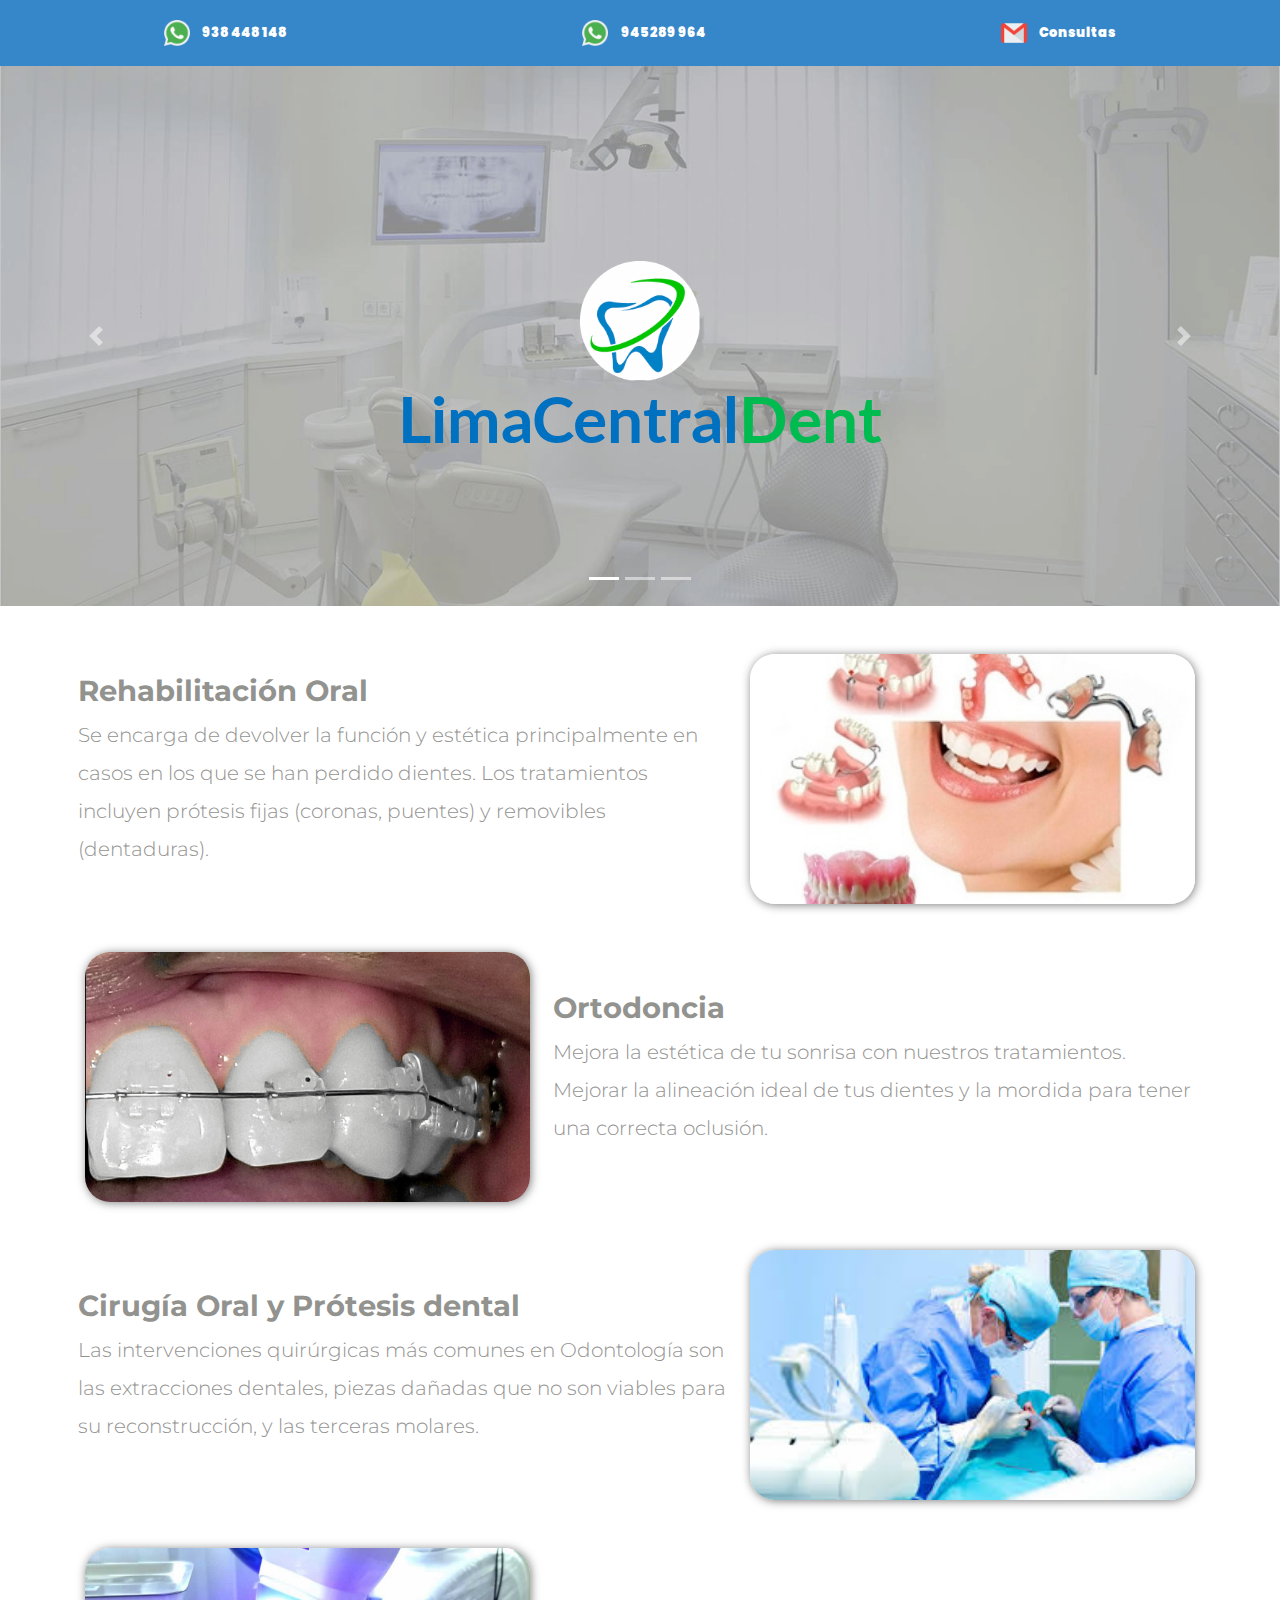
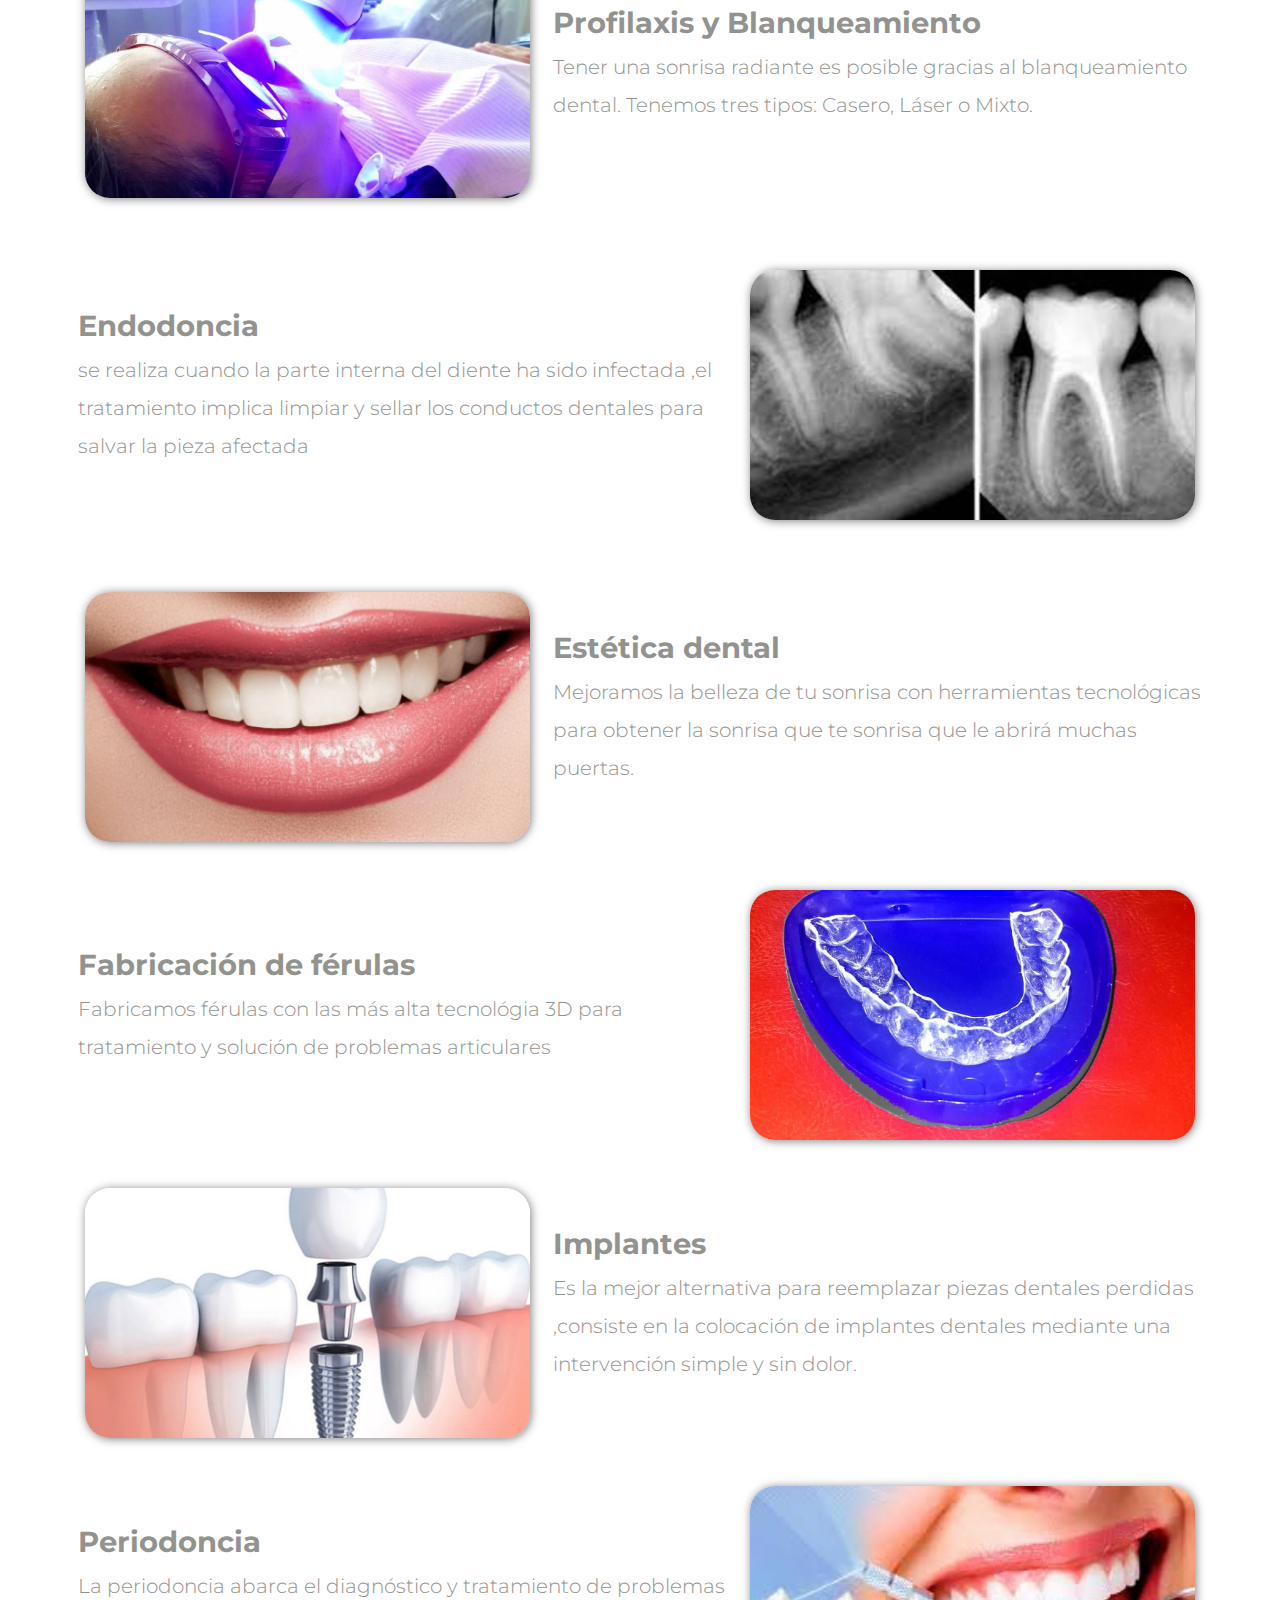
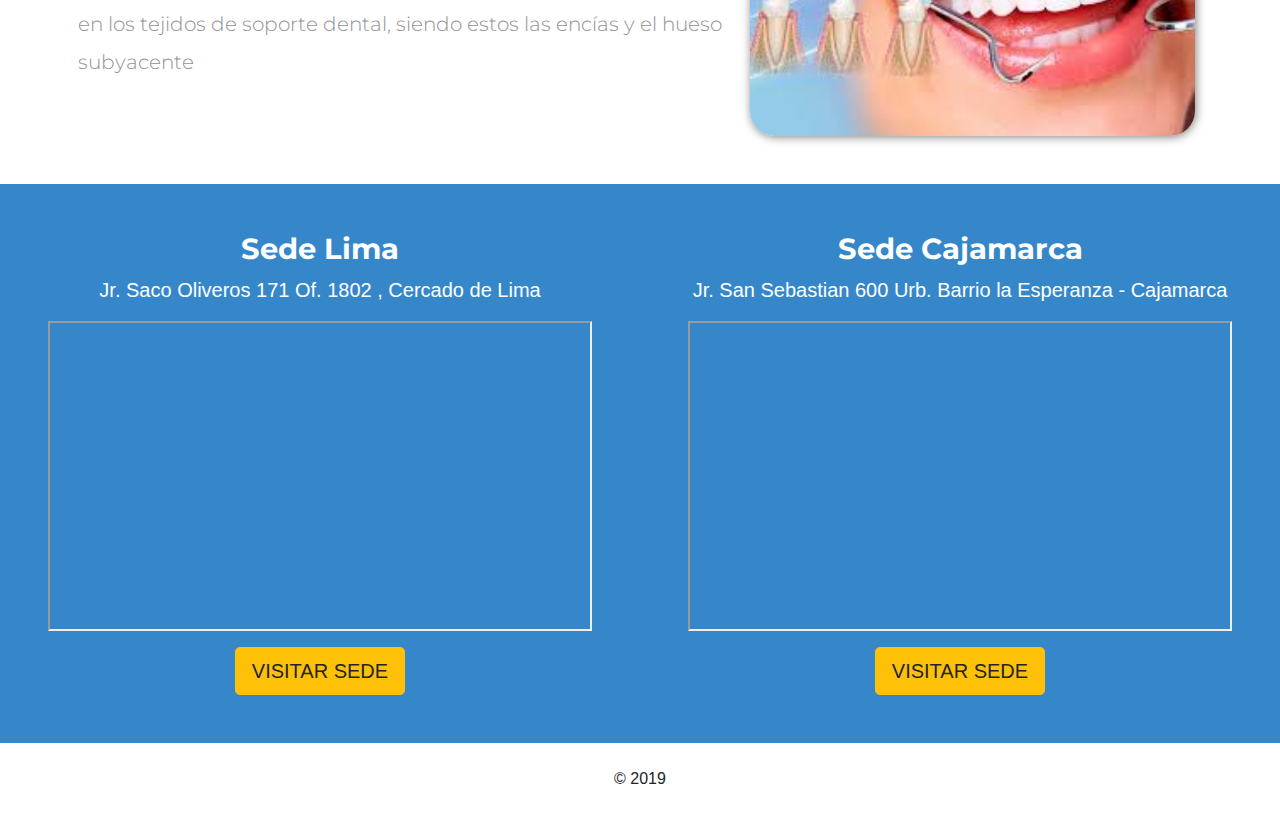
<file: index.html>
<!DOCTYPE html>
<html lang="en">
<!-- FECHA : 2019 - 12 - 12  -->
<!-- lUGAR : PC   -->

<head>
    <link rel="icon" href="./imagenes/logotitle.png" />
    <meta charset="utf-8" />
    <meta name="viewport" content="width=device-width, initial-scale=1, shrink-to-fit=no" />
    <meta name="author" content="luisjcueva" />
    <meta name="generator" content="luisjcueva" />

    <!-- ============================================================================================================= -->
    <title>Lima Central Dent en La cercado de Lima , Lima ,Perú</title>
    <meta name="keywords"
        content="diente,ortodoncia,Relativación Oral , Ortodoncia, Cirugia dental , Protesis dental , Profilasis , Blanqueamiento,Endodoncia , Estética dental , Lima,Perú " />
    <meta name="description"
        content="Realimos servicios de Ortodoncia , Relativación Oral , Ortodoncia, Cirugía Dental , Prótesis dental , Profilaxis , Blanqueamiento , Endodoncia , Estética dental ." />
    <!-- ============================================================================================================= -->

    <link rel="stylesheet" href="https://stackpath.bootstrapcdn.com/bootstrap/4.3.1/css/bootstrap.min.css" />
    <link rel="stylesheet" href="https://stackpath.bootstrapcdn.com/font-awesome/4.7.0/css/font-awesome.min.css" />
    <!-- ============================================================================================================= -->
    <link rel="stylesheet" href="./css/background.css" />
    <link rel="stylesheet" href="./css/googlemaps.css" />
    <link rel="stylesheet" href="./css/index.css" />
    <link rel="stylesheet" href="./css/img.css" />
    <link rel="stylesheet" href="./css/fab.css" />
    <link rel="stylesheet" href="./css/carousel.css" />
    <link rel="stylesheet" href="./css/bootstrap.min.css">

    <link rel="stylesheet" href="./css/animate.css">
    <!-- ============================================================================================================= -->
    <link rel="stylesheet" href="https://fonts.googleapis.com/css?family=Courgette" />
    <link rel="stylesheet" href="https://fonts.googleapis.com/css?family=Lato&display=swap" />
    <link rel="stylesheet" href="https://fonts.googleapis.com/css?family=Montserrat:400,700,900&display=swap" />
    <link rel="stylesheet" href="https://fonts.googleapis.com/css?family=Poppins&display=swap">
    <link href="https://fonts.googleapis.com/css?family=Cinzel:400,700,900&display=swap" rel="stylesheet">
</head>

<body>
    <!-- nav -->
    <nav class="navbar navbar-dark navbar-expand-sm nav-celeste ">     
        <ul class="navbar-nav m-auto">
            <li class="nav-item my-1">
                <a class=" nav-link text-secondary ml-2 mr-2" href="https://wa.me/51938448148?text=Quisiera una consulta o cita" >
                    <img class=" img_resize_nav mx-auto " alt="some" src="imagenes/whatsapp01.png"  />
                    <span class=" ml-2 icons-font  text-center text-white " >
                        938 448 148
                    </span>
                </a>
            </li>


        </ul>

        <ul class="navbar-nav m-auto">
            <li class="nav-item">
                <a class="nav-link text-secondary ml-2 mr-2"  href="https://wa.me/51945289964?text=Quisiera una consulta o cita"
                    ">
                    <img class=" img_resize_nav mx-auto " alt="some" src="imagenes/whatsapp01.png"
                         display: inline;" />
                    <span class="ml-2  icons-font mt-2  text-center text-white"  >
                        945 289 964
                    </span>
                </a>
            </li>
        </ul>

        <ul class="navbar-nav m-auto">
            <li class="nav-item">
                <a class="nav-link text-secondary ml-2 mr-2" href="contacto.html" >
                    <img class=" img_resize_nav mx-auto " src="imagenes/gmail.png"
                        alt="img" />
                    <span class="ml-2 icons-font mt-2  text-center text-white">
                        Consultas
                    </span>
                </a>
            </li>
        </ul>



    </nav>
    <!-- main -->
    <main role="main">
        <div id="myCarousel" class="carousel slide  " data-ride="carousel">
            <ol class="carousel-indicators">
                <li data-target="#myCarousel" data-slide-to="0" class="active"></li>
                <li data-target="#myCarousel" data-slide-to="1"></li>
                <li data-target="#myCarousel" data-slide-to="2"></li>
            </ol>
            <div class="carousel-inner p-auto">
                <div class="carousel-item active m-auto">
                    <img class="img-main " src="./imagenes/logoprueba04.PNG" alt="" />
                    <div class="container p-auto">
                        <div class="carousel-caption p-auto">
                            <img class=" img_resize animated fadeInDown retraso-1"
                                src="./imagenes/logotitle.png" alt="" />
                            <h1 class="animated fadeInDown retraso-2  text-center  title-size "
                                style="color: #0070C0;  ">
                                LimaCentral<span class="" style="color: #00BB50;">Dent</span></h1>
                            <div class="aumentar">

                            </div>


                        </div>
                    </div>
                </div>
                <div class="carousel-item">
                    <img class="img-main " src="./imagenes/credi.jpg" alt="" />
                    <div class="container">
                        <div class="carousel-caption">
                            <div class="row  animated fadeInDown retraso-3" style="text-align: center;">
                                <div class="col- m-auto  ">
                                    <img class="mb-4 img_pagos_credit" src="imagenes/m1.png" alt="">
                                </div>
                                <div class="col- m-auto ">
                                    <img class="mb-4 img_pagos_credit" src="imagenes/m2.png" alt="">
                                </div>
                                <div class="col- m-auto ">
                                    <img class="mb-4 img_pagos_credit" src="imagenes/m3.png" alt="">
                                </div>
                                <div class="col-  m-auto">
                                    <img class="mb-4 img_pagos_credit" src="imagenes/m4.png" alt="">
                                </div>
                            </div>
                            <h1 class="animated fadeInDown retraso-2  text-center  title-size-2  "> Aceptamos todo medio
                                de pago</h1>
                            <div class=" aumentar">
                            </div>
                        </div>
                    </div>
                </div>
                <div class="carousel-item">
                    <img class="img-main " src="./imagenes/logo02.png" alt="" />
                    <div class="container">
                        <div class="carousel-caption"></div>
                    </div>
                </div>

            </div>
            <a class="carousel-control-prev" href="#myCarousel" role="button" data-slide="prev">
                <span class="carousel-control-prev-icon" aria-hidden="true"></span>
                <span class="sr-only">Previous</span>
            </a>
            <a class="carousel-control-next" href="#myCarousel" role="button" data-slide="next">
                <span class="carousel-control-next-icon" aria-hidden="true"></span>
                <span class="sr-only">Next</span>
            </a>
        </div>
    </main>

    <!-- ============================================================================================================= -->
    <div class="container marketing">
         
        <div class="row my-5 hovertext">
            <div class="col-md-7 my-auto p-2 ">
                <!--  la letra debe ser igual al titulo logo  -->
                <h1 class="service-font ">Rehabilitación Oral</h1>
                <p class=" description-font lead">
                    Se encarga de devolver la función y estética principalmente en casos
                    en los que se han perdido dientes. Los tratamientos incluyen
                    prótesis fijas (coronas, puentes) y removibles (dentaduras).
                </p>
            </div>
            <div class="col-md-5 my-auto">
                <img class=" img-standar   " src="./imagenes/rehabitacionoral.jpg" alt=""/>
            </div>
        </div>
        <!--2 -->
   
        <div class="row my-5 hovertext">
            <div class="col-md-7 order-md-2 my-auto p-2">
                <h1 class="service-font">Ortodoncia</h1>
                <p class="lead description-font">
                    Mejora la estética de tu sonrisa con nuestros tratamientos. Mejorar
                    la alineación ideal de tus dientes y la mordida para tener una
                    correcta oclusión.
                </p>
            </div>
            <div class="col-md-5 order-md-1 my-auto ">
                <img class=" img-standar   " src="./imagenes/ortodo.jpg" alt=""/>
            </div>
        </div>
        <!--3 -->
    
        <div class="row my-5 hovertext">
            <div class="col-md-7 my-auto p-2">
                <h1 class="service-font">Cirugía Oral y Prótesis dental</h1>
                <p class="lead description-font">
                    Las intervenciones quirúrgicas más comunes en Odontología son las
                    extracciones dentales, piezas dañadas que no son viables para su
                    reconstrucción, y las terceras molares.
                </p>
            </div>
            <div class="col-md-5 my-auto">
                <img class=" img-standar   " src="./imagenes/cirugiaOral.jpg" alt=""/>
            </div>
        </div>
        <!--4 -->
 

        <div class="row my-5 hovertext">
            <div class="col-md-7 order-md-2 my-auto p-2">
                <h1 class="service-font">Profilaxis y Blanqueamiento</h1>
                <p class="lead description-font">
                    Tener una sonrisa radiante es posible gracias al blanqueamiento
                    dental. Tenemos tres tipos: Casero, Láser o Mixto.
                </p>
            </div>
            <div class="col-md-5 order-md-1 my-auto">
                <img class=" img-standar   " src="./imagenes/blan.jpg" alt=""/>
            </div>
        </div>
     
        <div class="row my-5 hovertext">
            <div class="col-md-7 my-auto p-2">
                <h1 class="service-font">
                    Endodoncia
                </h1>
                <p class="lead description-font">
                    se realiza cuando la parte interna del diente ha sido infectada ,el
                    tratamiento implica limpiar y sellar los conductos dentales para
                    salvar la pieza afectada
                </p>
            </div>
            <div class="col-md-5 my-4">
                <img class=" img-standar   " src="./imagenes/endodoncia.jpg" alt=""/>
            </div>
        </div>



        <div class="row my-5 hovertext">
            <div class="col-md-7 order-md-2 my-auto p-2">
                <h1 class="service-font">
                    Estética dental
                </h1>
                <p class="lead description-font">
                    Mejoramos la belleza de tu sonrisa con herramientas tecnológicas
                    para obtener la sonrisa que te sonrisa que le abrirá muchas puertas.
                </p>
            </div>
            <div class="col-md-5 order-md-1 my-auto ">
                <img class=" img-standar   " src="./imagenes/este.png" alt=""/>
            </div>
        </div>

        <!--7 -->
      

        <div class="row my-5 hovertext">
            <div class="col-md-7 my-auto p-2">
                <h1 class=" service-font">
                    Fabricación de férulas
                </h1>
                <p class="lead description-font">
                    Fabricamos férulas con las más alta tecnológia 3D para tratamiento y
                    solución de problemas articulares
                </p>
            </div>
            <div class="col-md-5 my-auto ">
                <img class=" img-standar   " src="./imagenes/feruda.jpg" alt=""/>
            </div>
        </div>



        <div class="row my-5 hovertext">
            <div class="col-md-7 order-md-2 my-auto p-2">
                <h1 class="service-font">
                    Implantes
                </h1>
                <p class="lead description-font">
                    Es la mejor alternativa para reemplazar piezas dentales perdidas
                    ,consiste en la colocación de implantes dentales mediante una
                    intervención simple y sin dolor.
                </p>
            </div>
            <div class="col-md-5 order-md-1 my-auto ">
                <img class=" img-standar   " src="./imagenes/implante.jpg" alt=""/>
            </div>
        </div>

      

        <div class="row  my-5 hovertext">
            <div class="col-md-7 my-auto p-2">
                <h1 class="service-font">
                    Periodoncia
                </h1>
                <p class="lead description-font">
                    La periodoncia abarca el diagnóstico y tratamiento de problemas en
                    los tejidos de soporte dental, siendo estos las encías y el hueso
                    subyacente
                </p>
            </div>
            <div class="col-md-5 my-auto ">
                <img class=" img-standar   " src="./imagenes/periodoncia.jpg" alt=""/>
            </div>
        </div>

       

        <!-- /END THE FEATURETTES -->
    </div>
<!-- ============================================================================================================= -->
    <section class="fondo_4">
        <div class="row m-0 p-0">
                <div class="col-lg-6 col-md-5 p-5  text-center mx-auto">
                    <h1 class="service-font text-white" >Sede Lima</h1>
                    <p class="lead text-white">
                        Jr. Saco Oliveros 171 Of. 1802 , Cercado de Lima
                    </p>
                    <div>
                        <div class="google-maps">
                            <iframe
                                src="https://www.google.com/maps/embed?pb=!1m18!1m12!1m3!1d3901.6401081371146!2d-77.03964038462482!3d-12.068264791453009!2m3!1f0!2f0!3f0!3m2!1i1024!2i768!4f13.1!3m3!1m2!1s0x9105c8eb8de41d8b%3A0x677c05fa1fc06c38!2sSensara%20Edificio%20Residencial!5e0!3m2!1ses-419!2spe!4v1570990356450!5m2!1ses-419!2spe"
                              ></iframe>
                        </div>
                        <div class="m-auto px-4">
                        <a class="btn btn-warning btn-lg "
                                href="https://www.google.com/maps?ll=-12.068265,-77.037452&z=16&t=m&hl=es-419&gl=PE&mapclient=embed&cid=7456841654851365944">
                                VISITAR SEDE </a>
                        </div>
                    </div>
                </div>
                <div class="col-lg-6 col-md-5 p-5  text-center mx-auto">

                      <h1 class="service-font text-white" >Sede Cajamarca</h1>
                       <p class="lead text-white">
                        Jr. San Sebastian 600 Urb. Barrio la Esperanza - Cajamarca
                    </p>
                    <div>
                        <div class="google-maps">
                            <iframe
                                src="https://www.google.com/maps/embed?pb=!1m18!1m12!1m3!1d2638.9043734141746!2d-78.51860345715076!3d-7.165003807739047!2m3!1f0!2f0!3f0!3m2!1i1024!2i768!4f13.1!3m3!1m2!1s0x0%3A0x0!2zN8KwMDknNTQuMiJTIDc4wrAzMScwMS43Ilc!5e0!3m2!1ses-419!2spe!4v1572232214871!5m2!1ses-419!2spe"
                       ></iframe>
                        </div>

                    </div>
                         <div class="m-auto px-4">
                        <a class="btn btn-warning btn-lg"
                            href="https://www.google.com/maps/place/7%C2%B009'54.1%22S+78%C2%B031'01.7%22W/@-7.16502,-78.5176922,19z/data=!3m1!4b1!4m13!1m6!3m5!1s0x0:0xc625f6d27f3a1b59!2sHotel!8m2!3d-7.1650759!4d-78.5164277!3m5!1s0x0:0x0!7e2!8m2!3d-7.1650198!4d-78.5171453?hl=es-419">
                              VISITAR SEDE </a>
                    </div>
                </div>
            </div>
    </section>

    <!-- ============================================================================================================= -->

    <!-- FOOTER -->
    <section class="container p-4 m-auto text-center">
         <p class="m-0 p-0" >© 2019</h1>
    </section>
        <!-- FOOTER -->
    <script src="https://code.jquery.com/jquery-3.3.1.slim.min.js"></script> 
    <script src="https://cdnjs.cloudflare.com/ajax/libs/popper.js/1.14.7/umd/popper.min.js"></script>
    <script src="https://stackpath.bootstrapcdn.com/bootstrap/4.3.1/js/bootstrap.min.js"></script>
    <script src="./js/bootstrap.min.js"></script>

       <script>
        window.jQuery ||
            document.write(
                '<script src="/docs/4.3/assets/js/vendor/jquery-slim.min.js"><\/script>'
            );
    </script>

        <script type="text/javascript">
        function googleTranslateElementInit() {
            new google.translate.TranslateElement({
                pageLanguage: 'es'
            }, 'google_translate_element');
        }
    </script>

    <script type="text/javascript" src="//translate.google.com/translate_a/element.js?cb=googleTranslateElementInit">
    </script>
</body>

</html>
</file>
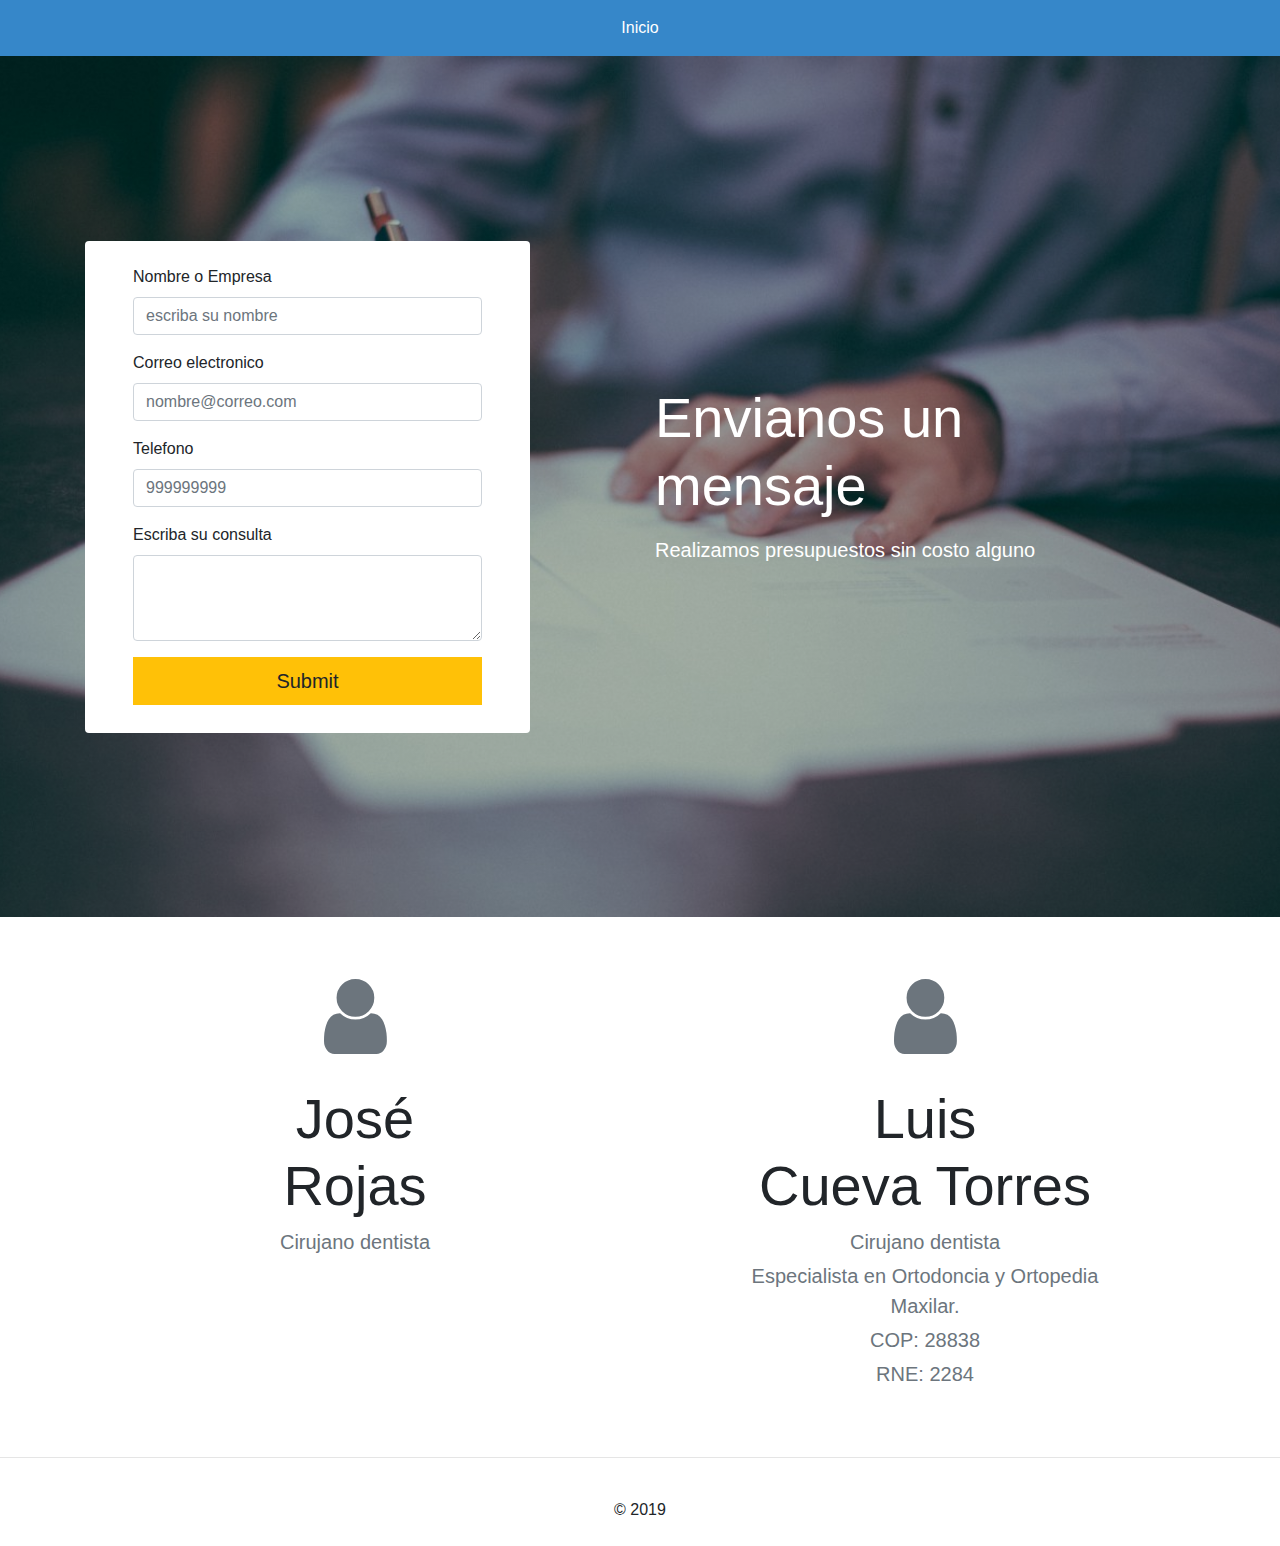
<file: contacto.html>
<!doctype html>
<html lang="en">

<head>
    <meta charset="utf-8">
    <meta name="viewport" content="width=device-width, initial-scale=1, shrink-to-fit=no">
    <meta name="author" content="Jhonny Cave" />
    <meta name="generator" content="Jhonny Cave" />
    <link rel="icon" href="./imagenes/logotitle.png" />

    <!-- ============================================================================================================= -->
    <title>Lima Central Dent en La cercado de Lima ,
        Lima ,Perú </title>
    <meta name="keywords"
        content="Contacto : José Rojas (Cirujano Dentista)  y  Luis Cueva Torres (Especialista en Ortodoncia y Ortopedia Maxilar)">
    <meta name="description"
        content="  José Rojas (Cirujano Dentista)  y  Luis Cueva Torres (Especialista en Ortodoncia y Ortopedia Maxilar) ">
    <!-- ============================================================================================================= -->

    <link rel="stylesheet" href="https://stackpath.bootstrapcdn.com/bootstrap/4.3.1/css/bootstrap.min.css">
    <link rel="stylesheet" href="https://stackpath.bootstrapcdn.com/font-awesome/4.7.0/css/font-awesome.min.css">

    <style>
        .bd-placeholder-img {
            font-size: 1.125rem;
            text-anchor: middle;
            -webkit-user-select: none;
            -moz-user-select: none;
            -ms-user-select: none;
            user-select: none;
        }

        @media (min-width: 768px) {
            .bd-placeholder-img-lg {
                font-size: 3.5rem;
            }
        }
    </style>
    <!-- Custom styles for this template -->
    <link rel="stylesheet" href="./css/carousel.css">
    <link rel="stylesheet" href="./css/background.css">
    <link rel="stylesheet" href="css/googlemaps.css">
    <link rel="stylesheet" href="./css/index.css" />
</head>

<body>
    <header>
        <nav class="navbar navbar-dark navbar-expand-sm nav-celeste  ">


            <div class="collapse navbar-collapse" id="navbarCollapse">
                <ul class="navbar-nav  m-auto">
                    <li class="nav-item active">
                        <a class="nav-link text-secondary " href="index.html"><span class="text-white">
                                Inicio
                            </span> </a>

                    </li>


                </ul>

            </div>
        </nav>
    </header>
    <!-- ============================================================================================================= -->

    <section>
        <div class="py-5" id="forms-02"
            style="background: linear-gradient(90deg, rgba(0, 0, 0, 0.3) 10%, rgba(0, 0, 0, 0.3)), url('imagenes/contactoCorreo.jpg') center center; background-size: cover;">
            <div class="container d-flex flex-column py-5" style="min-height: 85vh;">
                <div class="row my-auto">
                    <div class="col-lg-5 col-md-12 col-sm-12 my-auto">
                        <div class="card border-0">

                            <div class="card-block pt-4 px-5 pb-1">
                                <form class="recaptchaForm" action="enviar.php" method="POST">
                                    <div class="form-group">
                                        <label for="exampleFormControlInput1">Nombre o Empresa</label>
                                        <input type="text" name="form_name" class="form-control" id="name"
                                            placeholder="escriba su nombre" required>
                                    </div>
                                    <div class="form-group">
                                        <label for="exampleFormControlInput1">Correo electronico</label>
                                        <input type="email" name="form_email" class="form-control" id="email"
                                            placeholder="nombre@correo.com" required>
                                    </div>
                                    <div class="form-group">
                                        <label for="exampleFormControlInput1">Telefono</label>
                                        <input type="tel" name="form_tel" class="form-control" id="phone"
                                            placeholder="999999999" required>
                                    </div>

                                    <div class="form-group">
                                        <label for="exampleFormControlTextarea1">Escriba su consulta </label>
                                        <textarea class="form-control" name="form_msj" id="consulta"
                                            rows="3"></textarea>
                                    </div>

                                    <div class="form-group">
                                        <div class="g-recaptcha"
                                            data-sitekey="6LcVKsUUAAAAABa3R0TL9hkTjS59sTrUIfoQOJ3W"></div>
                                    </div>

                                    <input id="boton_enviar" class="btn btn-lg btn-warning mb-4 w-100 rounded-0"
                                        type="submit" value="Submit">

                                </form>
                            </div>
                        </div>
                    </div>
                    <div class="col-lg-5 col-md-10 col-sm-12 m-auto py-5 my-auto">
                        <h2 class="display-4 mb-3 text-white">Envianos un mensaje </h2>
                        <p class="lead mb-4 mr-5 text-white">Realizamos presupuestos sin costo alguno</p>

                    </div>
                </div>
            </div>
        </div>
    </section>

    <!-- ============================================================================================================= -->
    <div class="container d-flex flex-column py-5" >
        <div class="row d-flex flex-row ">
            <div class="col-lg-5 col-md-6 col-sm-12 text-center mx-auto  border-light">
                <span class="display-2">
                    <i class="fa fa-user text-secondary mb-4"></i>
                </span>
                <h2 class="display-4 mb-0"> José</h2>
                <h2 class="display-4 mb-2 mx-4">Rojas </h2>
                <p class="text-secondary lead mb-1 mx-4">Cirujano dentista </p>
            </div>

            <div class="col-lg-5 col-md-6 col-sm-12 text-center mx-auto ">
                <span class="display-2">
                    <i class="fa fa-user text-secondary mb-4"></i>
                </span>
                <h2 class="display-4 mb-0">Luis </h2>
                <h2 class="display-4 mb-2 mx-4">Cueva Torres </h2>
                <p class="text-secondary lead mb-1 mx-4">Cirujano dentista </p>
                <p class="text-secondary lead mb-1 mx-4"> Especialista en Ortodoncia y Ortopedia Maxilar.</p>
                <p class="text-secondary lead mb-1 mx-4">COP: 28838 </p>
                <p class="text-secondary lead mb-1 mx-4">RNE: 2284 </p>

            </div>
        </div>
    </div>

    </main>
    <hr>
    <!-- FOOTER -->
    <section class="container p-4 m-auto text-center border-">
        <p class="m-0 p-0">© 2019</h1>
    </section>
    <script src="https://www.google.com/recaptcha/api.js"> </script>
    <script type="text/javascript">
        $(document).ready(function () {
            $(".recaptchaForm").submit(function (event) {
                var recaptcha = $("#g-recaptcha-response").val();

                var name = document.getElementById("name").value;
                var email = document.getElementById("email").value;
                var phone = document.getElementById("phone").value;
                var consulta = document.getElementById("consulta").value;

                if (recaptcha === "") {
                    event.preventDefault();
                    alert('Falta validar el check');
                }
                event.preventDefault();
                $.post("enviar.php", {
                    "secret": "6LcVKsUUAAAAAEp4MinpM-XtocK5X5eosgPhtlHb",
                    "response": recaptcha,
                    "form_name": name,
                    "form_email": email,
                    "form_tel": phone,
                    "form_msj": consulta
                }, function (response) {
                    console.log(response);

                    var jsonObject = $.parseJSON(response);

                    var verdadero = jsonObject["success"];
                    var challenge_ts = jsonObject["challenge_ts"];
                    var hostname = jsonObject["hostname"];

                    console.log(verdadero);
                    console.log(challenge_ts);
                    console.log(hostname);

                    if (verdadero == true) {
                        location.href = "https://www.limacentraldent.com";
                    } else {
                        console.log(" nnnnooo");

                    }


                });

            });
        });
    </script>
    <script src="https://code.jquery.com/jquery-3.3.1.slim.min.js"> </script>
    <script>
        window.jQuery || document.write('<script src="/docs/4.3/assets/js/vendor/jquery-slim.min.js"><\/script>');
    </script>
    <script src="https://cdnjs.cloudflare.com/ajax/libs/popper.js/1.14.7/umd/popper.min.js"> </script>
    <script src="https://stackpath.bootstrapcdn.com/bootstrap/4.3.1/js/bootstrap.min.js"> </script>
</body>

</html>
</file>
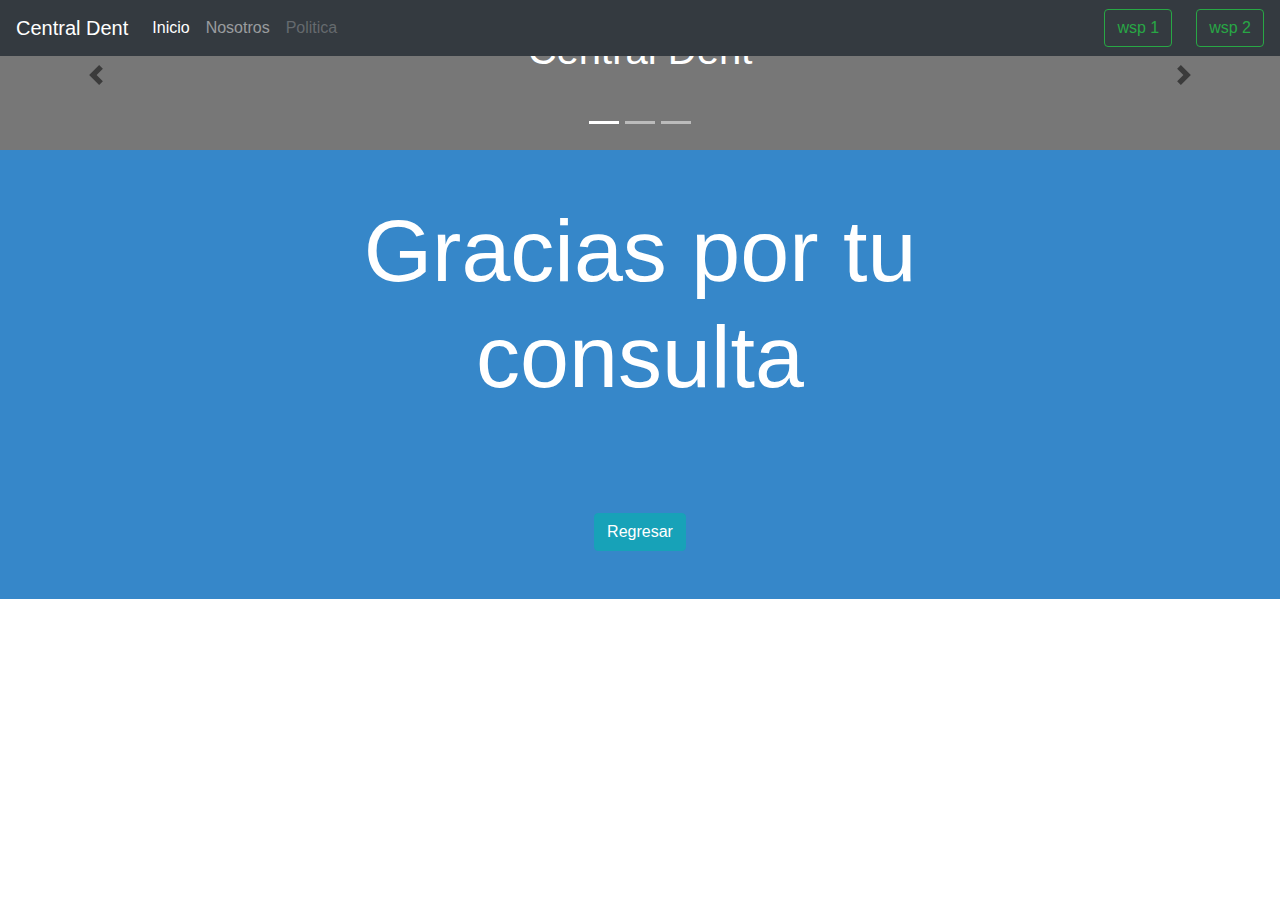
<file: gracias.html>
<!doctype html>
<html lang="en">

<head>
    <meta charset="utf-8">
    <meta name="viewport" content="width=device-width, initial-scale=1, shrink-to-fit=no">
    <meta name="description" content="">
    <meta name="author" content="Mark Otto, Jacob Thornton, and Bootstrap contributors">
    <meta name="generator" content="Jekyll v3.8.5">
    <title>Central Dent</title>
    <link rel="stylesheet" href="https://stackpath.bootstrapcdn.com/bootstrap/4.3.1/css/bootstrap.min.css">
    <link rel="stylesheet" href="https://stackpath.bootstrapcdn.com/font-awesome/4.7.0/css/font-awesome.min.css">

    <style>
        .bd-placeholder-img {
            font-size: 1.125rem;
            text-anchor: middle;
            -webkit-user-select: none;
            -moz-user-select: none;
            -ms-user-select: none;
            user-select: none;
        }

        @media (min-width: 768px) {
            .bd-placeholder-img-lg {
                font-size: 3.5rem;
            }
        }
    </style>
    <!-- Custom styles for this template -->
    <link rel="stylesheet" href="./css/carousel.css">
    <link rel="stylesheet" href="./css/background.css">
    <link rel="stylesheet" href="css/googlemaps.css">
</head>

<body>
    <header>
        <nav class="navbar navbar-expand-md navbar-dark fixed-top bg-dark">
            <a class="navbar-brand" href="#">Central Dent</a>
            <button class="navbar-toggler" type="button" data-toggle="collapse" data-target="#navbarCollapse"
                aria-controls="navbarCollapse" aria-expanded="false" aria-label="Toggle navigation">
                <span class="navbar-toggler-icon"></span>
            </button>
            <div class="collapse navbar-collapse" id="navbarCollapse">
                <ul class="navbar-nav mr-auto">
                    <li class="nav-item active">
                        <a class="nav-link" href="#">Inicio <span class="sr-only">(current)</span></a>
                    </li>
                    <li class="nav-item">
                        <a class="nav-link" href="#">Nosotros</a>
                    </li>
                    <li class="nav-item">
                        <a class="nav-link disabled" href="#">Politica</a>
                    </li>
                </ul>
                <form class="form-inline mt-2 mt-md-0">

                    <button class="btn btn-outline-success my-2 my-sm-0 mr-4" type="submit">wsp 1</button>
                    <button class="btn btn-outline-success my-2 my-sm-0" type="submit">wsp 2</button>
                </form>
            </div>
        </nav>
    </header>

    <main role="main">

        <div id="myCarousel" class="carousel slide" data-ride="carousel">
            <ol class="carousel-indicators">
                <li data-target="#myCarousel" data-slide-to="0" class="active"></li>
                <li data-target="#myCarousel" data-slide-to="1"></li>
                <li data-target="#myCarousel" data-slide-to="2"></li>
            </ol>
            <div class="carousel-inner">
                <div class="carousel-item active">
                    <svg class="bd-placeholder-img" width="100%" height="100%" xmlns="http://www.w3.org/2000/svg"
                        preserveAspectRatio="xMidYMid slice" focusable="false" role="img">
                        <rect width="100%" height="100%" fill="#777" /></svg>
                    <div class="container">
                        <div class="carousel-caption ">
                            <h1> Central Dent</h1>

                        </div>
                    </div>
                </div>
                <div class="carousel-item">
                    <svg class="bd-placeholder-img" width="100%" height="100%" xmlns="http://www.w3.org/2000/svg"
                        preserveAspectRatio="xMidYMid slice" focusable="false" role="img">
                        <rect width="100%" height="100%" fill="#777" /></svg>
                    <div class="container">
                        <div class="carousel-caption">
                            <h1>Metodo de Pago.</h1>

                        </div>
                    </div>
                </div>
                <div class="carousel-item">
                    <svg class="bd-placeholder-img" width="100%" height="100%" xmlns="http://www.w3.org/2000/svg"
                        preserveAspectRatio="xMidYMid slice" focusable="false" role="img">
                        <rect width="100%" height="100%" fill="#777" /></svg>
                    <div class="container">
                        <div class="carousel-caption ">
                            <h1>Servicio.</h1>

                        </div>
                    </div>
                </div>
            </div>
            <a class="carousel-control-prev" href="#myCarousel" role="button" data-slide="prev">
                <span class="carousel-control-prev-icon" aria-hidden="true"></span>
                <span class="sr-only">Previous</span>
            </a>
            <a class="carousel-control-next" href="#myCarousel" role="button" data-slide="next">
                <span class="carousel-control-next-icon" aria-hidden="true"></span>
                <span class="sr-only">Next</span>
            </a>
        </div>
        <!-- ============================================================================================================= -->


        <section class="fondo_4">
            <div class="" id="footer-04">
                <div class="container ">
                    <div class="row  texto7">
                        <div class="col-md-12 col-lg-8 mx-auto py-5 text-center">
                            <h2 class="display-2     text-white textoh1 "> Gracias por tu consulta</h2>
                        </div>
                    </div>
                </div>
            </div>
        </section>




        <!-- ============================================================================================================= -->

        <section class="fondo_4">
            <div class="container d-flex flex-column  container-standar text-white">

                <div class="row">
                    <div class="col-lg-12 col-md-12 mx-auto py-5 text-center">
                        <a class="btn btn-info" href="index.html">Regresar</a>
                    </div>
                </div>
            </div>
        </section>  

    </main>
    <script src="https://code.jquery.com/jquery-3.3.1.slim.min.js"> </script>
    <script>
        window.jQuery || document.write('<script src="/docs/4.3/assets/js/vendor/jquery-slim.min.js"><\/script>');
    </script>
    <script src="https://cdnjs.cloudflare.com/ajax/libs/popper.js/1.14.7/umd/popper.min.js"> </script>
    <script src="https://stackpath.bootstrapcdn.com/bootstrap/4.3.1/js/bootstrap.min.js"> </script>
</body>

</html>
</file>
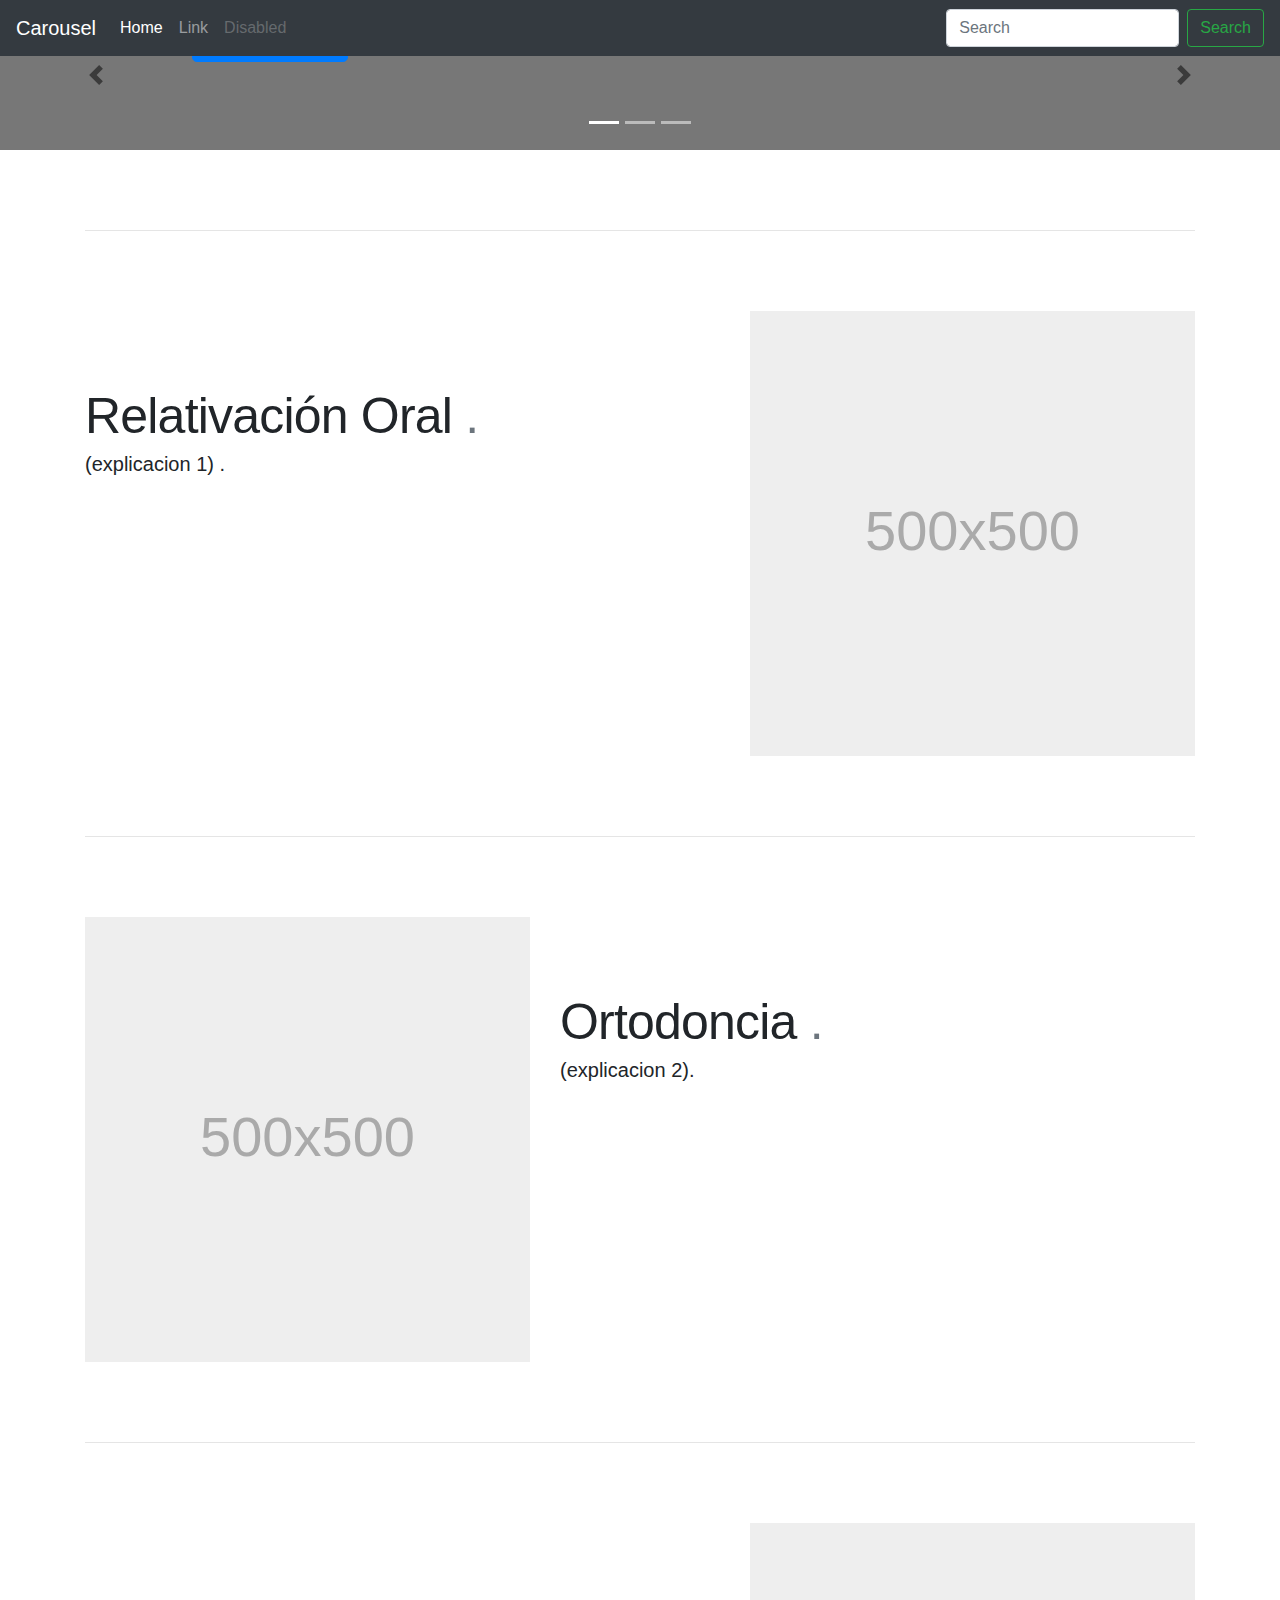
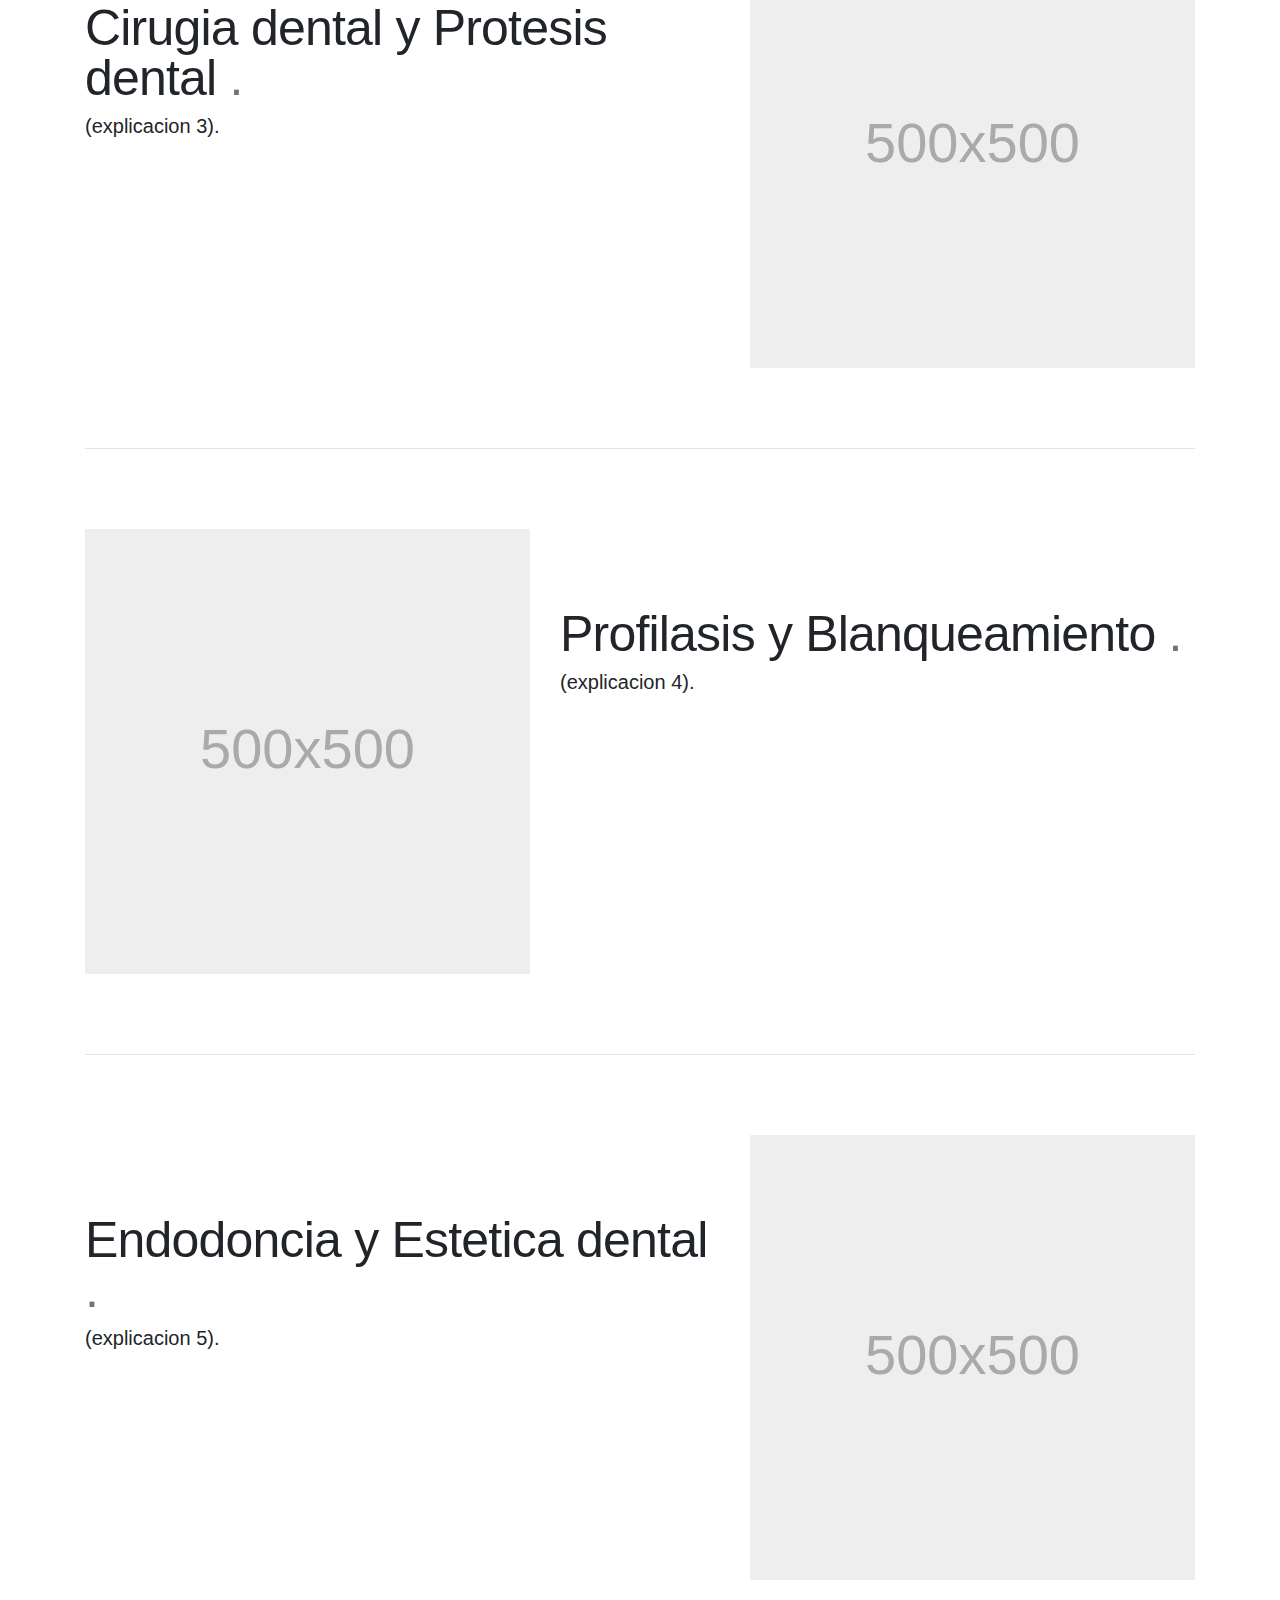
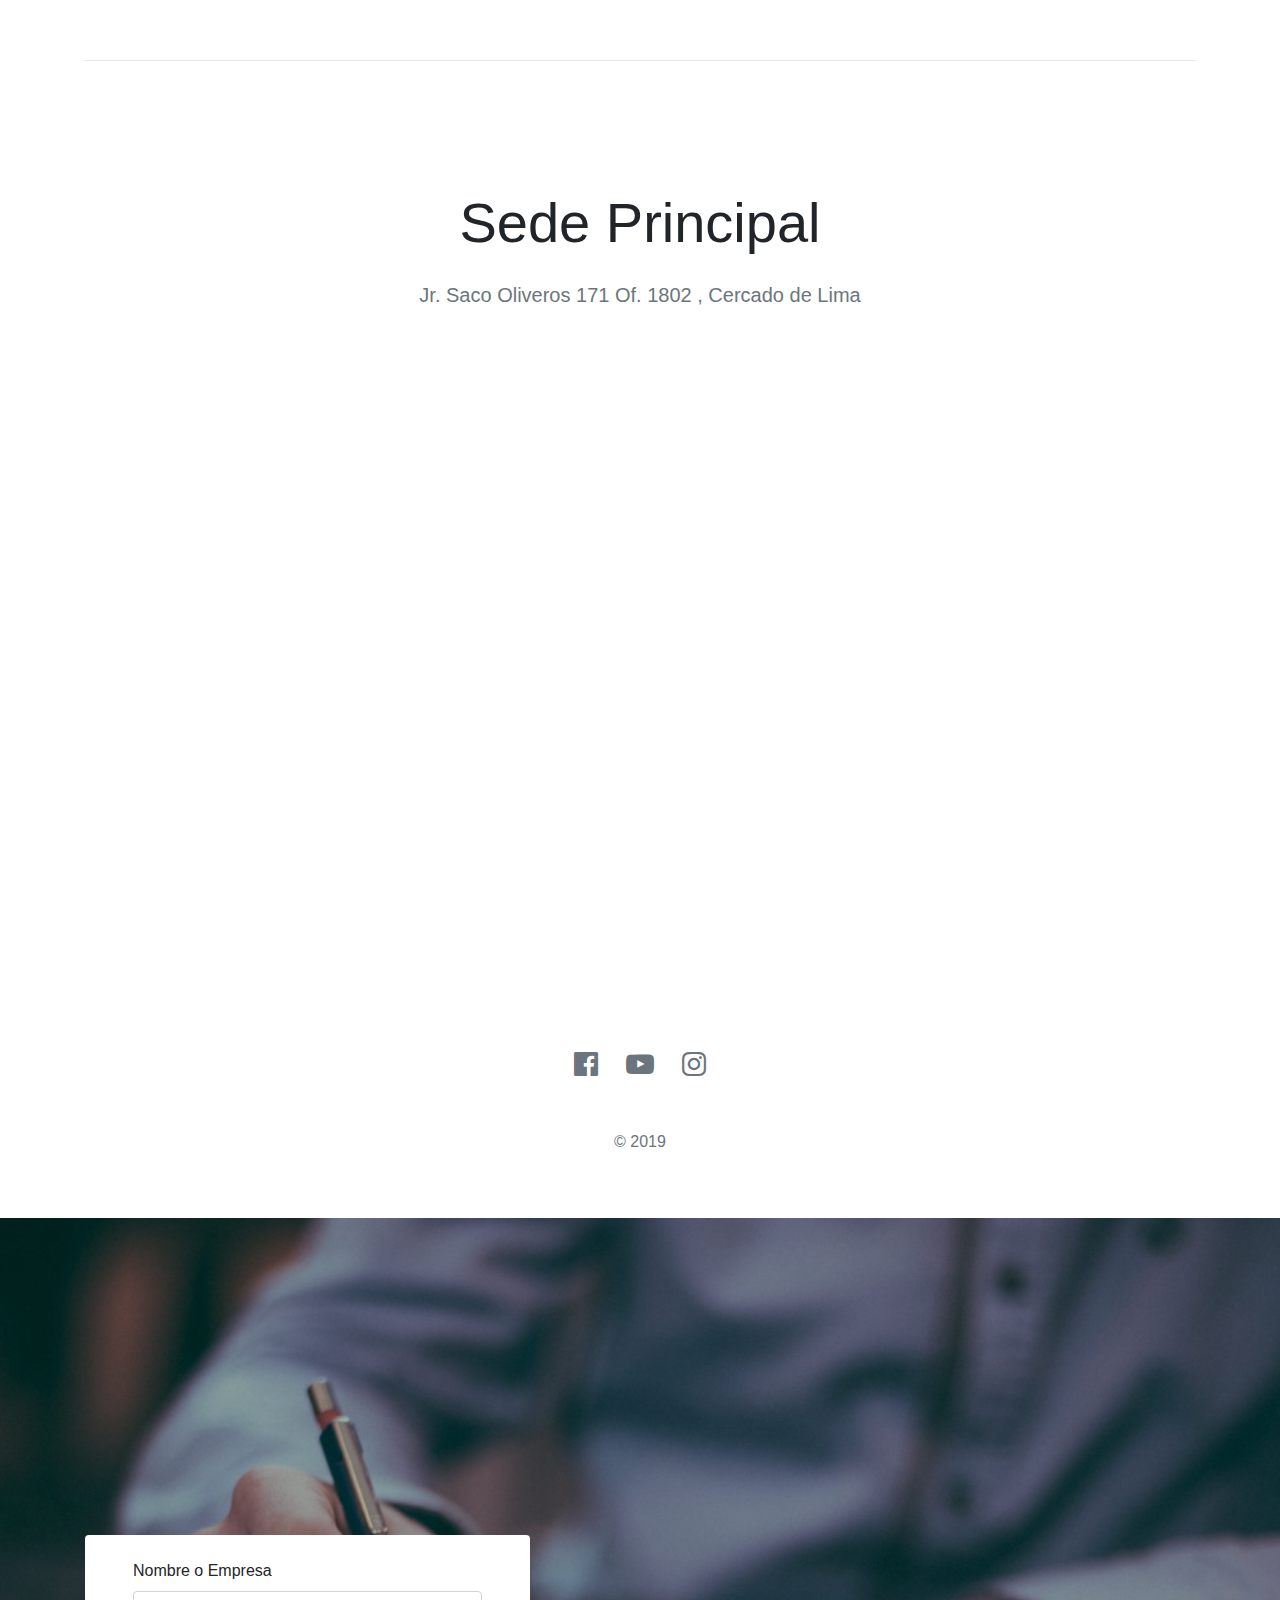
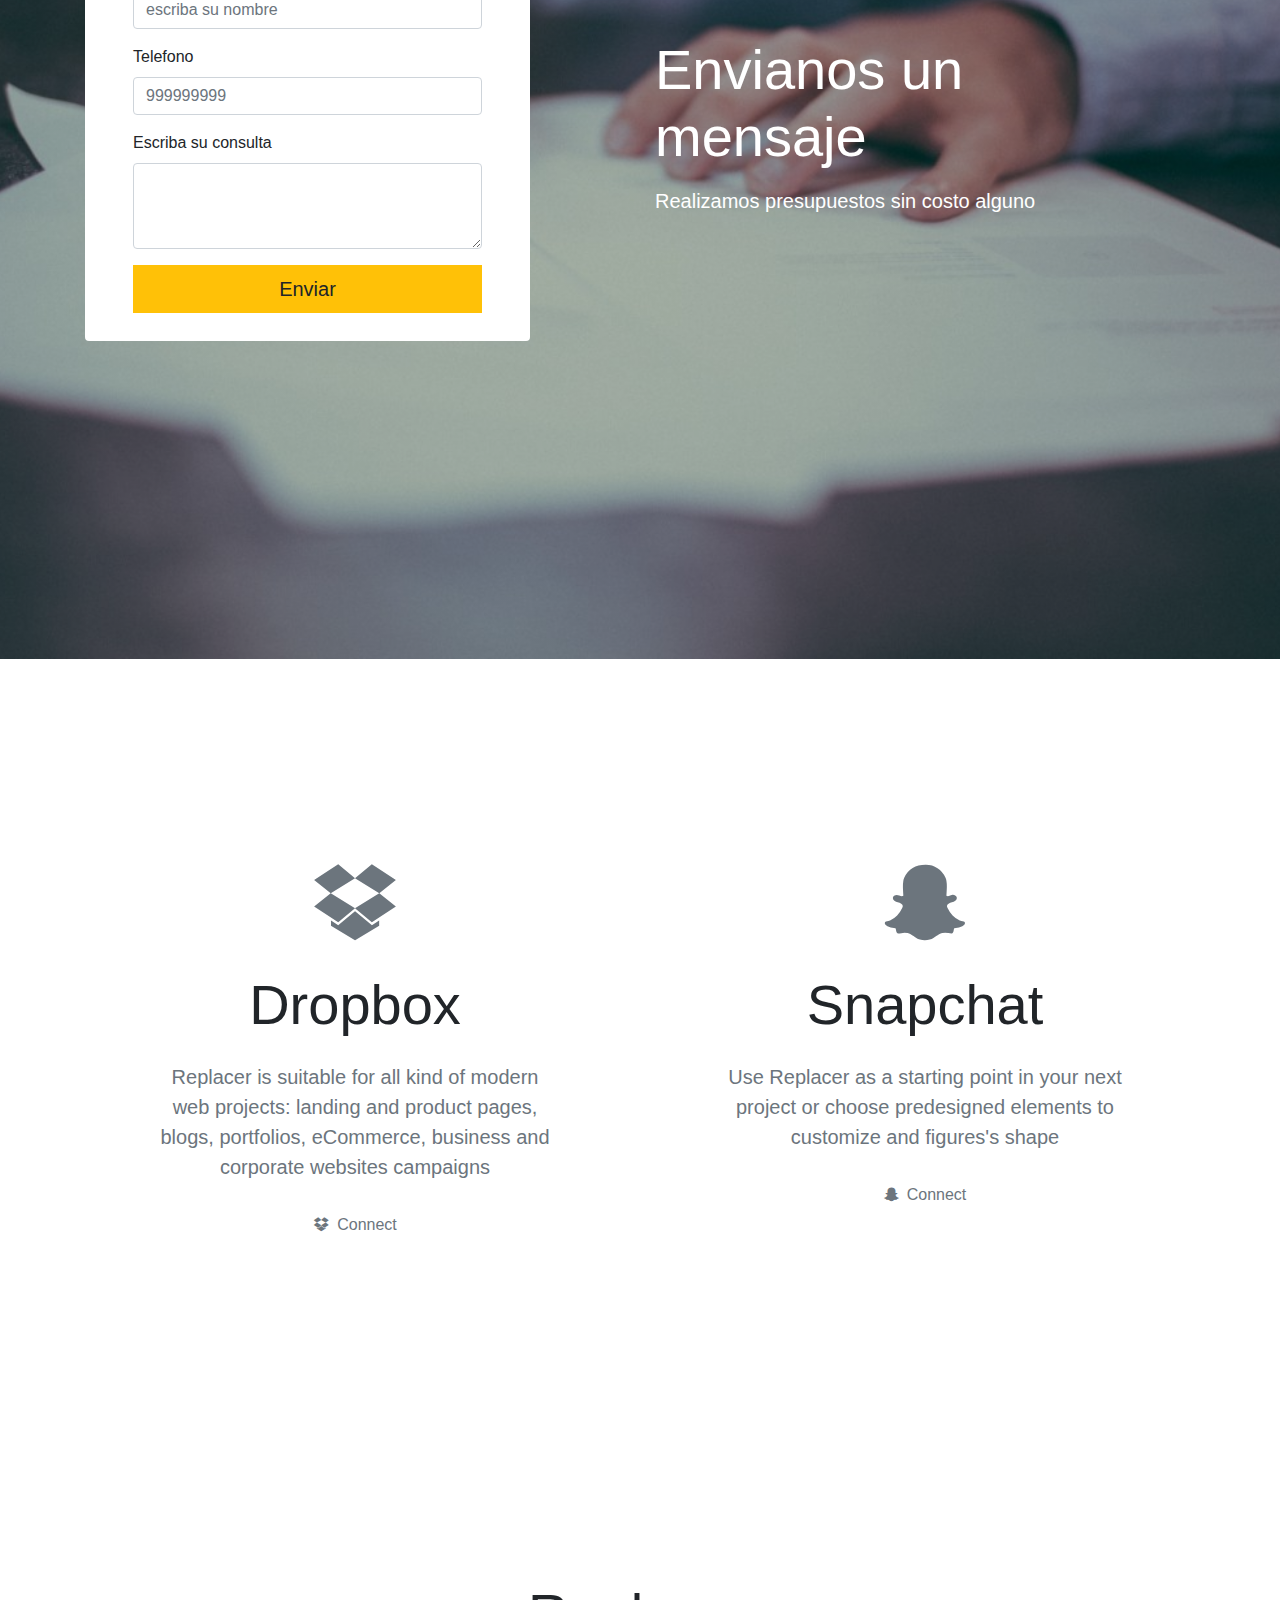
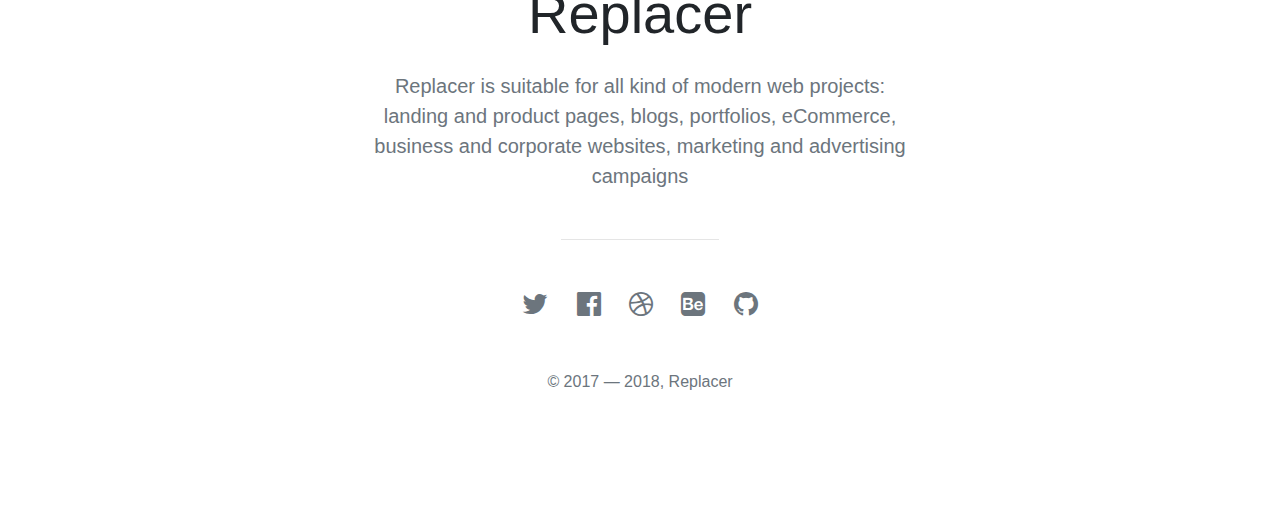
<file: index2.html>
<!doctype html>
<html lang="en">

<head>
    <meta charset="utf-8">
    <meta name="viewport" content="width=device-width, initial-scale=1, shrink-to-fit=no">
    <meta name="description" content="">
    <meta name="author" content="Mark Otto, Jacob Thornton, and Bootstrap contributors">
    <meta name="generator" content="Jekyll v3.8.5">
    <title>Centraldent</title>
    <link rel="stylesheet" href="https://stackpath.bootstrapcdn.com/bootstrap/4.3.1/css/bootstrap.min.css">
    <link rel="stylesheet" href="https://stackpath.bootstrapcdn.com/font-awesome/4.7.0/css/font-awesome.min.css">

    <style>
        .bd-placeholder-img {
            font-size: 1.125rem;
            text-anchor: middle;
            -webkit-user-select: none;
            -moz-user-select: none;
            -ms-user-select: none;
            user-select: none;
        }

        @media (min-width: 768px) {
            .bd-placeholder-img-lg {
                font-size: 3.5rem;
            }
        }
    </style>
    <!-- Custom styles for this template -->
    <link href="./css/carousel.css" rel="stylesheet">
    <link rel="stylesheet" href="css/googlemaps.css">
</head>

<body>
    <header>
        <nav class="navbar navbar-expand-md navbar-dark fixed-top bg-dark">
            <a class="navbar-brand" href="#">Carousel</a>
            <button class="navbar-toggler" type="button" data-toggle="collapse" data-target="#navbarCollapse"
                aria-controls="navbarCollapse" aria-expanded="false" aria-label="Toggle navigation">
                <span class="navbar-toggler-icon"></span>
            </button>
            <div class="collapse navbar-collapse" id="navbarCollapse">
                <ul class="navbar-nav mr-auto">
                    <li class="nav-item active">
                        <a class="nav-link" href="#">Home <span class="sr-only">(current)</span></a>
                    </li>
                    <li class="nav-item">
                        <a class="nav-link" href="#">Link</a>
                    </li>
                    <li class="nav-item">
                        <a class="nav-link disabled" href="#">Disabled</a>
                    </li>
                </ul>
                <form class="form-inline mt-2 mt-md-0">
                    <input class="form-control mr-sm-2" type="text" placeholder="Search" aria-label="Search">
                    <button class="btn btn-outline-success my-2 my-sm-0" type="submit">Search</button>
                </form>
            </div>
        </nav>
    </header>

    <main role="main">

        <div id="myCarousel" class="carousel slide" data-ride="carousel">
            <ol class="carousel-indicators">
                <li data-target="#myCarousel" data-slide-to="0" class="active"></li>
                <li data-target="#myCarousel" data-slide-to="1"></li>
                <li data-target="#myCarousel" data-slide-to="2"></li>
            </ol>
            <div class="carousel-inner">
                <div class="carousel-item active">
                    <svg class="bd-placeholder-img" width="100%" height="100%" xmlns="http://www.w3.org/2000/svg"
                        preserveAspectRatio="xMidYMid slice" focusable="false" role="img">
                        <rect width="100%" height="100%" fill="#777" /></svg>
                    <div class="container">
                        <div class="carousel-caption text-left">
                            <h1>Example headline.</h1>
                            <p>Cras justo odio, dapibus ac facilisis in, egestas eget quam. Donec id elit non mi porta
                                gravida at eget metus. Nullam id dolor id nibh ultricies vehicula ut id elit.</p>
                            <p><a class="btn btn-lg btn-primary" href="#" role="button">Sign up today</a></p>
                        </div>
                    </div>
                </div>
                <div class="carousel-item">
                    <svg class="bd-placeholder-img" width="100%" height="100%" xmlns="http://www.w3.org/2000/svg"
                        preserveAspectRatio="xMidYMid slice" focusable="false" role="img">
                        <rect width="100%" height="100%" fill="#777" /></svg>
                    <div class="container">
                        <div class="carousel-caption">
                            <h1>Another example headline.</h1>
                            <p>Cras justo odio, dapibus ac facilisis in, egestas eget quam. Donec id elit non mi porta
                                gravida at eget metus. Nullam id dolor id nibh ultricies vehicula ut id elit.</p>
                            <p><a class="btn btn-lg btn-primary" href="#" role="button">Learn more</a></p>
                        </div>
                    </div>
                </div>
                <div class="carousel-item">
                    <svg class="bd-placeholder-img" width="100%" height="100%" xmlns="http://www.w3.org/2000/svg"
                        preserveAspectRatio="xMidYMid slice" focusable="false" role="img">
                        <rect width="100%" height="100%" fill="#777" /></svg>
                    <div class="container">
                        <div class="carousel-caption text-right">
                            <h1>One more for good measure.</h1>
                            <p>Cras justo odio, dapibus ac facilisis in, egestas eget quam. Donec id elit non mi porta
                                gravida at eget metus. Nullam id dolor id nibh ultricies vehicula ut id elit.</p>
                            <p><a class="btn btn-lg btn-primary" href="#" role="button">Browse gallery</a></p>
                        </div>
                    </div>
                </div>
            </div>
            <a class="carousel-control-prev" href="#myCarousel" role="button" data-slide="prev">
                <span class="carousel-control-prev-icon" aria-hidden="true"></span>
                <span class="sr-only">Previous</span>
            </a>
            <a class="carousel-control-next" href="#myCarousel" role="button" data-slide="next">
                <span class="carousel-control-next-icon" aria-hidden="true"></span>
                <span class="sr-only">Next</span>
            </a>
        </div>


        <!-- Marketing messaging and featurettes
  ================================================== -->
        <!-- Wrap the rest of the page in another container to center all the content. -->

        <div class="container marketing">

            <!-- START THE FEATURETTES -->

            <hr class="featurette-divider">

            <div class="row featurette">
                <div class="col-md-7">
                    <h2 class="featurette-heading"> Relativación Oral <span class="text-muted"> .</span></h2>
                    <p class="lead">(explicacion 1) .</p>
                </div>
                <div class="col-md-5">
                    <svg class="bd-placeholder-img bd-placeholder-img-lg featurette-image img-fluid mx-auto" width="500"
                        height="500" xmlns="http://www.w3.org/2000/svg" preserveAspectRatio="xMidYMid slice"
                        focusable="false" role="img" aria-label="Placeholder: 500x500">
                        <title>Placeholder</title>
                        <rect width="100%" height="100%" fill="#eee" /><text x="50%" y="50%" fill="#aaa"
                            dy=".3em">500x500</text>
                    </svg>
                </div>
            </div>

            <hr class="featurette-divider">

            <div class="row featurette">
                <div class="col-md-7 order-md-2">
                    <h2 class="featurette-heading">Ortodoncia <span class="text-muted">.</span></h2>
                    <p class="lead">(explicacion 2).</p>
                </div>
                <div class="col-md-5 order-md-1">
                    <svg class="bd-placeholder-img bd-placeholder-img-lg featurette-image img-fluid mx-auto" width="500"
                        height="500" xmlns="http://www.w3.org/2000/svg" preserveAspectRatio="xMidYMid slice"
                        focusable="false" role="img" aria-label="Placeholder: 500x500">
                        <title>Placeholder</title>
                        <rect width="100%" height="100%" fill="#eee" /><text x="50%" y="50%" fill="#aaa"
                            dy=".3em">500x500</text>
                    </svg>
                </div>
            </div>

            <hr class="featurette-divider">

            <div class="row featurette">
                <div class="col-md-7">
                    <h2 class="featurette-heading">Cirugia dental y Protesis dental <span class="text-muted">.</span></h2>
                    <p class="lead">(explicacion 3).</p>
                </div>
                <div class="col-md-5">
                    <svg class="bd-placeholder-img bd-placeholder-img-lg featurette-image img-fluid mx-auto" width="500"
                        height="500" xmlns="http://www.w3.org/2000/svg" preserveAspectRatio="xMidYMid slice"
                        focusable="false" role="img" aria-label="Placeholder: 500x500">
                        <title>Placeholder</title>
                        <rect width="100%" height="100%" fill="#eee" /><text x="50%" y="50%" fill="#aaa"
                            dy=".3em">500x500</text>
                    </svg>
                </div>
            </div>

            <hr class="featurette-divider">

            <div class="row featurette">
                <div class="col-md-7 order-md-2">
                    <h2 class="featurette-heading">Profilasis y Blanqueamiento <span class="text-muted">.</span></h2>
                    <p class="lead">(explicacion 4).</p>
                </div>
                <div class="col-md-5 order-md-1">
                    <svg class="bd-placeholder-img bd-placeholder-img-lg featurette-image img-fluid mx-auto" width="500"
                        height="500" xmlns="http://www.w3.org/2000/svg" preserveAspectRatio="xMidYMid slice"
                        focusable="false" role="img" aria-label="Placeholder: 500x500">
                        <title>Placeholder</title>
                        <rect width="100%" height="100%" fill="#eee" /><text x="50%" y="50%" fill="#aaa"
                            dy=".3em">500x500</text>
                    </svg>
                </div>
            </div>

            <hr class="featurette-divider">

            <div class="row featurette">
                <div class="col-md-7">
                    <h2 class="featurette-heading">Endodoncia y Estetica dental <span class="text-muted">.</span></h2>
                    <p class="lead">(explicacion 5).</p>
                </div>
                <div class="col-md-5">
                    <svg class="bd-placeholder-img bd-placeholder-img-lg featurette-image img-fluid mx-auto" width="500"
                        height="500" xmlns="http://www.w3.org/2000/svg" preserveAspectRatio="xMidYMid slice"
                        focusable="false" role="img" aria-label="Placeholder: 500x500">
                        <title>Placeholder</title>
                        <rect width="100%" height="100%" fill="#eee" /><text x="50%" y="50%" fill="#aaa"
                            dy=".3em">500x500</text>
                    </svg>
                </div>
            </div>

           
            <hr class="featurette-divider">

            <!-- /END THE FEATURETTES -->

        </div><!-- /.container -->




          <section>
            <div class="container d-flex flex-column  container-standar">
                <div class="row">
                    <div class="col-lg-12 col-md-12 mx-auto py-5 text-center">
                        <h2 class="display-4 mb-4">Sede Principal</h2>
                        <p class="lead mb-4 mx-5 text-secondary">Jr. Saco Oliveros 171 Of. 1802 , Cercado de Lima </p>
                        <div>
                            <div class="google-maps">
                                <iframe
                                    src="https://www.google.com/maps/embed?pb=!1m18!1m12!1m3!1d3901.6401081371146!2d-77.03964038462482!3d-12.068264791453009!2m3!1f0!2f0!3f0!3m2!1i1024!2i768!4f13.1!3m3!1m2!1s0x9105c8eb8de41d8b%3A0x677c05fa1fc06c38!2sSensara%20Edificio%20Residencial!5e0!3m2!1ses-419!2spe!4v1570990356450!5m2!1ses-419!2spe"
                                    width="600" height="450" frameborder="0" style="border:0;"
                                    allowfullscreen=""></iframe>
                            </div>
                            <ul class="list-inline my-5">
                                <li class="list-inline-item">
                                    <a class="btn-link h3 text-secondary p-2" href="https://www.facebook.com">
                                        <i class="fa fa-facebook-official"></i>
                                    </a>
                                </li>
                                <li class="list-inline-item">
                                    <a class="btn-link h3 text-secondary p-2" href="https://www.youtube.com">
                                        <i class="fa fa-youtube-play"></i>
                                    </a>
                                </li>
                                <li class="list-inline-item">
                                    <a class="btn-link h3 text-secondary p-2" href="https://www.instragram.com">
                                        <i class="fa fa-instagram"></i>
                                    </a>
                                </li>    
                            </ul>
                            <p class="text-secondary">© 2019</p>
                        </div>
                       
                    </div>
                </div>
            </div>
        </section>


        
        <section>
            <div class="py-5" id="forms-02"
                style="background: linear-gradient(90deg, rgba(0, 0, 0, 0.3) 10%, rgba(0, 0, 0, 0.3)), url('imagenes/contactoCorreo.jpg') center center; background-size: cover;">
                <div class="container d-flex flex-column py-5" style="min-height: 105vh;">
                    <div class="row my-auto">
                        <div class="col-lg-5 col-md-12 col-sm-12 my-auto">
                            <div class="card border-0">

                                <div class="card-block pt-4 px-5 pb-1">
                                    <form action="enviar.php" method="POST">
                                        <div class="form-group">
                                            <label for="exampleFormControlInput1">Nombre o Empresa</label>
                                            <input type="text" name="form_name" class="form-control"
                                                id="exampleFormControlInput1" placeholder="escriba su nombre" required>
                                        </div>                                     
                                        <div class="form-group">
                                            <label for="exampleFormControlInput1">Telefono</label>
                                            <input type="tel" name="form_tel" class="form-control"
                                                id="exampleFormControlInput1" placeholder="999999999" required>
                                        </div>

                                        <div class="form-group">
                                            <label for="exampleFormControlTextarea1">Escriba su consulta </label>
                                            <textarea class="form-control" name="form_msj"
                                                id="exampleFormControlTextarea1" rows="3"></textarea>
                                        </div>

                                        <button class="btn btn-lg btn-warning mb-4 w-100 rounded-0" value="Enviar"
                                            id="boton_enviar" type="submit">Enviar</button>
                                    </form>
                                </div>
                            </div>
                        </div>
                        <div class="col-lg-5 col-md-10 col-sm-12 m-auto py-5 my-auto">
                            <h2 class="display-4 mb-3 text-white">Envianos un mensaje </h2>
                            <p class="lead mb-4 mr-5 text-white">Realizamos presupuestos sin costo alguno</p>

                        </div>
                    </div>
                </div>
            </div>
        </section>


        <div class="py-5 my-5" id="features-05">
            <div class="container py-5">
                <div class="row">
                    <div class="col-lg-5 col-md-6 col-sm-12 text-center mx-auto py-5 border-light">
                        <span class="display-2">
                            <i class="fa fa-dropbox text-secondary mb-4"></i>
                        </span>
                        <h2 class="display-4 mb-4">Dropbox</h2>
                        <p class="text-secondary lead mb-4 mx-4">Replacer is suitable for all kind of modern web projects: landing and product pages, blogs, portfolios, eCommerce, business and corporate websites campaigns</p>
                        <a class="btn text-secondary" href="#" role="button">
                            <i class="fa fa-dropbox mr-2"></i>Connect</a>
                    </div>
                    <div class="col-lg-5 col-md-6 col-sm-12 text-center mx-auto py-5">
                        <span class="display-2">
                            <i class="fa fa-snapchat-ghost text-secondary mb-4"></i>
                        </span>
                        <h2 class="display-4 mb-4">Snapchat</h2>
                        <p class="text-secondary lead mb-4 mx-4">Use Replacer as a starting point in your next project or choose predesigned elements to customize and figures's shape</p>
                        <a class="btn text-secondary" href="#" role="button">
                            <i class="fa fa-snapchat-ghost mr-2"></i>Connect</a>
                    </div>
                </div>
            </div>
        </div>
      <!-- FOOTER -->
        <section>
            <div class="py-5" id="footer-02">
                <div class="container pt-5">
                    <div class="row">
                        <div class="col-lg-7 col-md-12 mx-auto py-5 text-center">
                            <h2 class="display-4 mb-4">Replacer</h2>
                            <p class="lead mb-4 mx-5 text-secondary">Replacer is suitable for all kind of modern web projects: landing and product pages, blogs, portfolios, eCommerce, business and corporate websites, marketing and advertising campaigns</p>
                            <hr class="my-5 w-25">
                            <ul class="list-inline my-5">
                                <li class="list-inline-item">
                                    <a class="btn-link h3 text-secondary p-2" href="#">
                                        <i class="fa fa-twitter"></i>
                                    </a>
                                </li>
                                <li class="list-inline-item">
                                    <a class="btn-link h3 text-secondary p-2" href="#">
                                        <i class="fa fa-facebook-official"></i>
                                    </a>
                                </li>
                                <li class="list-inline-item">
                                    <a class="btn-link h3 text-secondary p-2" href="#">
                                        <i class="fa fa-dribbble"></i>
                                    </a>
                                </li>
                                <li class="list-inline-item">
                                    <a class="btn-link h3 text-secondary p-2" href="#">
                                        <i class="fa fa-behance-square"></i>
                                    </a>
                                </li>
                                <li class="list-inline-item">
                                    <a class="btn-link h3 text-secondary p-2" href="#">
                                        <i class="fa fa-github"></i>
                                    </a>
                                </li>
                            </ul>
                            <p class="text-secondary">© 2017 — 2018, Replacer</p>
                        </div>
                    </div>
                </div>
            </div>
        </section>

      


  
      
    </main>
    <script src="https://code.jquery.com/jquery-3.3.1.slim.min.js"> </script>
    <script>
        window.jQuery || document.write('<script src="/docs/4.3/assets/js/vendor/jquery-slim.min.js"><\/script>');
    </script>
    <script src="https://cdnjs.cloudflare.com/ajax/libs/popper.js/1.14.7/umd/popper.min.js"> </script>
    <script src="https://stackpath.bootstrapcdn.com/bootstrap/4.3.1/js/bootstrap.min.js"> </script>
</body>

</html>
</file>
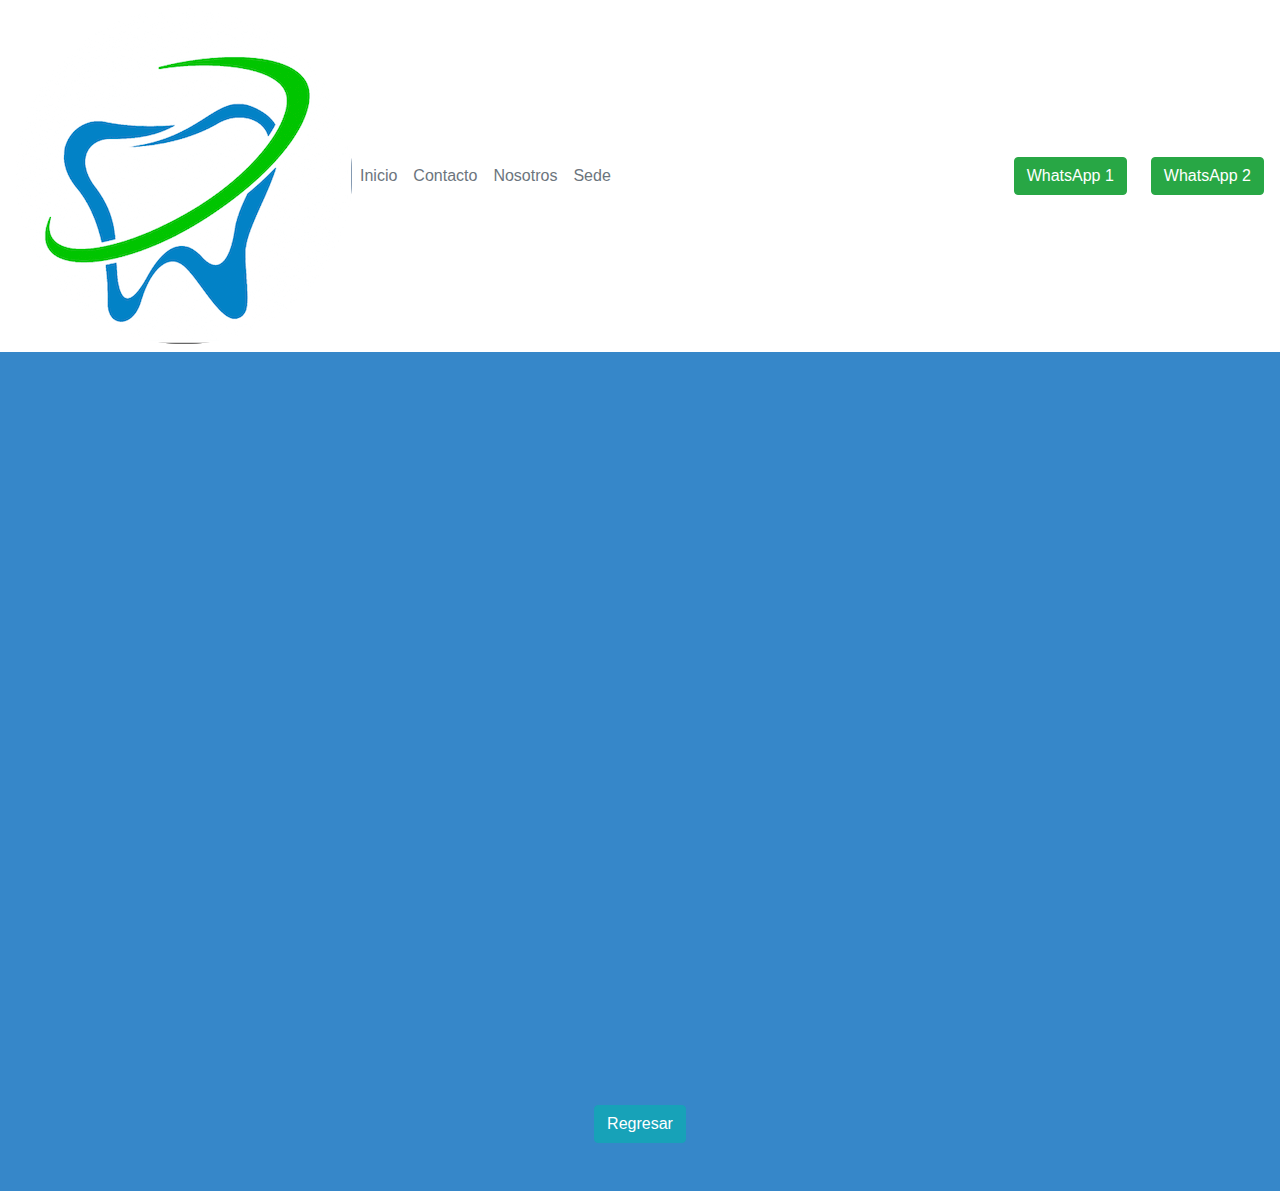
<file: sedecajamarca.html>
<!doctype html>
<html lang="en">

<head>
    <meta charset="utf-8">
    <meta name="viewport" content="width=device-width, initial-scale=1, shrink-to-fit=no">
    <meta name="description" content="">
    <meta name="author" content="Mark Otto, Jacob Thornton, and Bootstrap contributors">
    <meta name="generator" content="Jekyll v3.8.5">
    <title>Central Dent</title>
    <link rel="stylesheet" href="https://stackpath.bootstrapcdn.com/bootstrap/4.3.1/css/bootstrap.min.css">
    <link rel="stylesheet" href="https://stackpath.bootstrapcdn.com/font-awesome/4.7.0/css/font-awesome.min.css">

    <style>
        .bd-placeholder-img {
            font-size: 1.125rem;
            text-anchor: middle;
            -webkit-user-select: none;
            -moz-user-select: none;
            -ms-user-select: none;
            user-select: none;
        }

        @media (min-width: 768px) {
            .bd-placeholder-img-lg {
                font-size: 3.5rem;
            }
        }
    </style>
    <!-- Custom styles for this template -->
    <link rel="stylesheet" href="./css/carousel.css">
    <link rel="stylesheet" href="./css/background.css">
    <link rel="stylesheet" href="css/googlemaps.css">
</head>

<body>
    <header>
        <nav class="navbar navbar-expand-md navbar-dark fixed-top bg-white ">
            <a class=""><img src="./imagenes/logotitle.png"></a>

            <button class="navbar-toggler bg-dark" type="button" data-toggle="collapse" data-target="#navbarCollapse"
                aria-controls="navbarCollapse" aria-expanded="false" aria-label="Toggle navigation">
                <span class="navbar-toggler-icon"></span>
            </button>
            <div class="collapse navbar-collapse" id="navbarCollapse">
                <ul class="navbar-nav mr-auto">
                        <li class="nav-item active">
                                <a class="nav-link text-secondary" href="index.html">Inicio </a>
                            </li>
                            <li class="nav-item ">
                                <a class="nav-link text-secondary" href="contacto.html">Contacto </a>
                            </li>
                            <li class="nav-item ">
                                <a class="nav-link text-secondary" href="nosostros.html">Nosotros </a>
                            </li>
                            <li class="nav-item ">
                                <a class="nav-link text-secondary" href="sede.html">Sede </a>
                            </li>

                </ul>
                <form class="form-inline mt-2 mt-md-0">
                    <ul class="navbar-nav mr-auto">
                        <li class="nav-item active">
                            <a href="https://wa.me/51945289964?text=Quisiera una consulta o cita"
                                class="btn btn-success my-2 mt-1 mr-4">WhatsApp 1</a>
                        </li>
                        <li class="nav-item">
                            <a href="https://wa.me/51997656608?text=Quisiera una consulta o cita"
                                class="btn btn-success my-2 mt-1 ">WhatsApp 2</a>
                        </li>
                    </ul>
                </form>
            </div>
        </nav>
    </header>

    <main role="main">

        <div id="myCarousel" class="carousel slide" data-ride="carousel">
            <ol class="carousel-indicators">
                <li data-target="#myCarousel" data-slide-to="0" class="active"></li>
                <li data-target="#myCarousel" data-slide-to="1"></li>
                <li data-target="#myCarousel" data-slide-to="2"></li>
            </ol>
            <div class="carousel-inner">
                <div class="carousel-item active">
                    <svg class="bd-placeholder-img" width="100%" height="100%" xmlns="http://www.w3.org/2000/svg"
                        preserveAspectRatio="xMidYMid slice" focusable="false" role="img">
                        <rect width="100%" height="100%" fill="#777" /></svg>
                    <div class="container">
                        <div class="carousel-caption ">
                            <h1> Central Dent</h1>

                        </div>
                    </div>
                </div>
                <div class="carousel-item">
                    <svg class="bd-placeholder-img" width="100%" height="100%" xmlns="http://www.w3.org/2000/svg"
                        preserveAspectRatio="xMidYMid slice" focusable="false" role="img">
                        <rect width="100%" height="100%" fill="#777" /></svg>
                    <div class="container">
                        <div class="carousel-caption">
                            <h1>Metodo de Pago.</h1>

                        </div>
                    </div>
                </div>
                <div class="carousel-item">
                    <svg class="bd-placeholder-img" width="100%" height="100%" xmlns="http://www.w3.org/2000/svg"
                        preserveAspectRatio="xMidYMid slice" focusable="false" role="img">
                        <rect width="100%" height="100%" fill="#777" /></svg>
                    <div class="container">
                        <div class="carousel-caption ">
                            <h1>Servicio.</h1>

                        </div>
                    </div>
                </div>
            </div>
            <a class="carousel-control-prev" href="#myCarousel" role="button" data-slide="prev">
                <span class="carousel-control-prev-icon" aria-hidden="true"></span>
                <span class="sr-only">Previous</span>
            </a>
            <a class="carousel-control-next" href="#myCarousel" role="button" data-slide="next">
                <span class="carousel-control-next-icon" aria-hidden="true"></span>
                <span class="sr-only">Next</span>
            </a>
        </div>
        <!-- ============================================================================================================= -->

        <!-- ============================================================================================================= -->

        <section class="fondo_4">
            <div class="container d-flex flex-column  container-standar text-white">
                <div class="row">
                    <div class="col-lg-12 col-md-12 mx-auto py-5 text-center">
                        <h2 class="display-4 mb-4">Sede Cajamarca</h2>
                        <p class="lead mb-4 mx-5 ">Cajamarca</p>
                        <div>
                            <div class="google-maps">
                                <iframe
                                    src="https://www.google.com/maps/embed?pb=!1m18!1m12!1m3!1d2638.9043734141746!2d-78.51860345715076!3d-7.165003807739047!2m3!1f0!2f0!3f0!3m2!1i1024!2i768!4f13.1!3m3!1m2!1s0x0%3A0x0!2zN8KwMDknNTQuMiJTIDc4wrAzMScwMS43Ilc!5e0!3m2!1ses-419!2spe!4v1572232214871!5m2!1ses-419!2spe"
                                    width="600" height="450" frameborder="0" style="border:0;"
                                    allowfullscreen=""></iframe>
                            </div>

                        </div>

                    </div>
                </div>

                <div class="row">
                    <div class="col-lg-12 col-md-12 mx-auto py-5 text-center">
                        <a class="btn btn-info" href="index.html">Regresar</a>

                    </div>

                </div>


            </div>
        </section>

        <!-- ============================================================================================================= -->

        <!-- FOOTER -->


    </main>
    <script src="https://code.jquery.com/jquery-3.3.1.slim.min.js"> </script>
    <script>
        window.jQuery || document.write('<script src="/docs/4.3/assets/js/vendor/jquery-slim.min.js"><\/script>');
    </script>
    <script src="https://cdnjs.cloudflare.com/ajax/libs/popper.js/1.14.7/umd/popper.min.js"> </script>
    <script src="https://stackpath.bootstrapcdn.com/bootstrap/4.3.1/js/bootstrap.min.js"> </script>
</body>

</html>
</file>
<file: css/background.css>
.fondo_1 {
    background: linear-gradient(to right, #e85441, #7c5290 100%);
}

.fondo_2 {
    background: linear-gradient(to right, #e85441, #7c5290 100%);
}

.fondo_3 {
    background: linear-gradient(to right, #e85441, #7c5290 100%);
}

.fondo_4 {
    background: linear-gradient(to right, #3687c9, #3687c9 100%);
}

.fondo_5 {
    background: linear-gradient(to right, #e85441, #7c5290 100%);
}

.fondo_6 {
    background: linear-gradient(to right, #656e72, #26fc13 100%);
}
</file>
<file: css/googlemaps.css>
.google-maps {
    position: relative;
    margin-bottom: 0%;  
    padding-top: 60%;
    height: 100%;
    overflow: hidden;
    }

.google-maps iframe {
    position: absolute;
    top: 0;
    left: 0;
    width: 100% !important;
    height: 95% !important;

    }
</file>
<file: css/index.css>
.principal-cabeza {
    background: linear-gradient(
            90deg,
            rgba(32, 30, 30, 0.925),
            rgba(0, 0, 0, 0.925)
        ),
        url("imagenes/main.jpg") center center;
    background-size: cover;
}

.nav-celeste {
    background: #3687c9;
}

.container-standar {
    min-height: 100vh;
}

.img_resize {
    height: 20px;
}

.retraso-1 {
    -webkit-animation-delay: 1s;
    -moz-animation-delay: 1s;
    animation-delay: 1s;
}

.retraso-2 {
    -webkit-animation-delay: 2s;
    -moz-animation-delay: 2s;
    animation-delay: 2s;
}

.img_resize_nav {
    height: 26px;
}

.img_resize_nav2 {
    height: 14px;
}

.img_resize_nav3 {
    height: 12px;
}

.width_img {
    width: 90%;
}

.navbar-light .navbar-brand span {
    background-image: url("../imagenes/logo.png");
}

.logobg {
    background: url("../imagenes/logo.png");
}

.text-dark {
    color: #000000;
}

.title-font {
    font-family: "Montserrat", sans-serif;
    color: white;
    font-size: 33px;
    line-height: 1.2;
}

.whatsapp-font {
    font-family: "Poppins", sans-serif;
    color: #3687c9;
    font-size: 10px;
    line-height: 1.1;
    font: bold;
}

.font-lema {
    font-family: "Poppins", sans-serif;
    font-size: 43px;

    font-weight: bold;
    color: #92928f;
}

.title-font-pago {
    font-family: "Montserrat", Helvetica, Arial, Lucida, sans-serif;
    color: #3687c9;
    font-weight: 300;
    font-size: 46px;
    line-height: 1.1em;
    font-weight: bold;
}

.icons-font {
    font-family: "Poppins", sans-serif;
    color: #3687c9;
    font-size: 13px;
    line-height: 1.2em;
    font-weight: 900;
}

.carousel-font {
    font-family: "Lato", sans-serif;
    color: #fff;
    font-size: 40px;
}

.service-font {
    font-family: "Montserrat", sans-serif;
    font-weight: bold;
    font-size: 50px;
    color: #92928f;
}

.description-font {
    font-family: "Montserrat", Helvetica, Arial, Lucida, sans-serif;
    color: #92928f;
    font-weight: 300;
    font-size: 16px;
    line-height: 1.9em;
}
.hovertext:hover h1 {
    color: #3687c9;
}
.hovertext:hover p {
    color: #3687c9;
}

p {
    display: block;
    margin: 0;
}

.font-ultimo {
    font-family: "Cinzel", serif;
    font-weight: 700;
}

.img_pagos_credit {
    height: 64px;
}

@media (min-width: 200px) {
    .title-size-2 {
        font-weight: bold;
        font-family: "Lato", sans-serif;
        font-size: 1.1em;
    }

    .img_pagos_credit {
        height: 28px;
    }

    .container-standar {
        min-height: 52vh;
    }

    .img_resize {
        height: 40px;
    }

    .width_img {
        width: 130px;
    }

    .carousel-font {
        font-family: "Lato", sans-serif;
        color: #fff;
        font-size: 16px;
    }

    .service-font {
        font-family: "Montserrat", sans-serif;
        font-weight: bold;
        font-size: 1.8em;
        color: #92928f;
    }
}

@media (min-width: 400px) {
    .title-size {
        font-weight: bold;
        font-family: "Lato", sans-serif;
        font-size: 2.5em;
    }

    .title-size-2 {
        font-weight: bold;
        font-family: "Lato", sans-serif;
        font-size: 1.8em;
    }

    .img_pagos_credit {
        height: 44px;
    }

    .container-standar {
        min-height: 52vh;
    }

    .img_resize {
        height: 80px;
        width: 80px;
    }

    .width_img {
        width: 80px;
    }

    .carousel-font {
        font-family: "Lato", sans-serif;
        color: #fff;
        font-size: 20px;
    }

    .service-font {
        font-family: "Montserrat", sans-serif;
        font-weight: bold;
        font-size: 1.8em;
        color: #92928f;
    }
}

@media (min-width: 768px) {
    .title-size {
        font-weight: bold;
        font-family: "Lato", sans-serif;
        font-size: 4em;
    }

    .title-size-2 {
        font-weight: bold;
        font-family: "Lato", sans-serif;
        font-size: 1.5em;
    }

    .img_pagos_credit {
        height: 64px;
    }

    .img_resize {
        height: 120px;
        width: 120px;
    }

    .carousel-font {
        font-family: "Lato", sans-serif;
        color: #fff;
        font-size: 4em;
    }

    .aumentar {
        padding-top: 100px;
    }
}
</file>
<file: css/img.css>
.img-standar {
    margin: auto;
    width: 100%;
    height: 300px;
    max-height: 250px;
    border-radius: 25px;
    box-shadow: 1px 1px 10px rgba(0, 0, 0, 0.5);
    object-position: center;
    overflow: hidden;
    object-fit: cover;
    transition: all 0.3s ease-in-out;
}

.hovertext:hover .img-standar {
    box-shadow: 2px 4px 20px #3687c9;
    scale: 1.01;
}

.img-main {
    object-position: center;
    overflow: hidden;
    object-fit: cover;
}
</file>
<file: css/fab.css>
.fab-container {
	position: fixed;
	bottom: 20px;
	right: 20px;
	z-index: 999;
	cursor: pointer;
}

.fab-icon-holder {
	width: 50px;
	height: 50px;
	border-radius: 100%;
	background: #016fb9;
	box-shadow: 0 6px 20px rgba(0,0,0,0.2);
}

.fab-red {

	background: #b90101;

}

.fab-green {

	background: #35b901;


}



.fab-icon-holder:hover{
	opacity: 0.8;
}

.fab-icon-holder i {
	display: flex;
	align-items: center;
	justify-content: center;

	height: 100%;
	font-size: 25px;
	color: #ffffff;
}

.fab {
	width: 60px;
	height: 60px;
	background: #d23f31;
}

.fab-options {
	list-style-type: none;
	margin: 0;

	position: absolute;
	bottom: 70px;
	right: 0;

	opacity: 0;

	transition: all 0.3s ease;
	transform: scale(0);
	transform-origin: 85% bottom;
}

.fab:hover + .fab-options, .fab-options:hover {
	opacity: 1;
	transform: scale(1);
}

.fab-options li {
	display: flex;
	justify-content: flex-end;
	padding: 5px;
}

.fab-label {
	padding: 2px 5px;
	align-self: center;
	user-select: none;
	white-space: nowrap;
	border-radius: 3px;
	font-size: 16px;
	background: #666666;
	color: #ffffff;
	box-shadow: 0 6px 20px rgba(0,0,0,0.2);
	margin-right: 10px;
}
</file>
<file: css/carousel.css>
/* GLOBAL STYLES
-------------------------------------------------- */
/* Padding below the footer and lighter body text */

body {
  padding-top: 0rem;

}

/* CUSTOMIZE THE CAROUSEL
  -------------------------------------------------- */

/* Carousel base class */
.carousel {
  margin-bottom: 0rem;
}

/* Since positioning the image, we need to help out the caption */
.carousel-caption {
  bottom: 3rem;
  z-index: 10;
}

/* Declare heights because of positioning of img element */


@media (min-width: 200px) {
  .carousel-item>img {
    top: 0;
    left: 0;
    text-align: center;
    min-width: 100%;
    height: 16rem;
  }
}

@media (min-width: 400px) {
  .carousel-item>img {
    top: 0;
    left: 0;
    text-align: center;
    min-width: 100%;
    height: 16rem;
  }

}


@media (min-width: 768px) {
  .carousel-item>img {
    top: 0;
    left: 0;
    text-align: center;
    min-width: 100%;
    height: 20rem;
  }
}

@media (min-width: 768px) {
  .carousel-item>img {
    height: 60vh;
    min-height: 270px;
    background: no-repeat center center scroll;
    -webkit-background-size: cover;
    -moz-background-size: cover;
    -o-background-size: cover;
    background-size: cover;
  }
}

/* Featurettes
  ------------------------- */

.featurette-divider {
  margin: 5rem 0;
  /* Space out the Bootstrap <hr> more */
}

/* Thin out the marketing headings */
.featurette-heading {
  font-weight: 300;
  line-height: 1;
  letter-spacing: -.05rem;
}


/* RESPONSIVE CSS
  -------------------------------------------------- */

@media (min-width: 40em) {

  /* Bump up size of carousel content */
  .carousel-caption p {
    margin-bottom: 1.25rem;
    font-size: 1.25rem;
    line-height: 1.4;
  }

  .featurette-heading {
    font-size: 50px;
  }
}

@media (min-width: 62em) {
  .featurette-heading {
    margin-top: 5rem;
  }
}


@media (min-width: 62em) {
  .img-heading {
    margin-top: 5rem;
  }
}


.carousel-control-prev-icon {
  background-image: url("data:image/svg+xml;charset=utf8,%3Csvg xmlns='http://www.w3.org/2000/svg' fill='%242311' viewBox='0 0 8 8'%3E%3Cpath d='M5.25 0l-4 4 4 4 1.5-1.5-2.5-2.5 2.5-2.5-1.5-1.5z'/%3E%3C/svg%3E");
}

.carousel-control-next-icon {
  background-image: url("data:image/svg+xml;charset=utf8,%3Csvg xmlns='http://www.w3.org/2000/svg' fill='%242311' viewBox='0 0 8 8'%3E%3Cpath d='M2.75 0l-1.5 1.5 2.5 2.5-2.5 2.5 1.5 1.5 4-4-4-4z'/%3E%3C/svg%3E");
}
</file>
